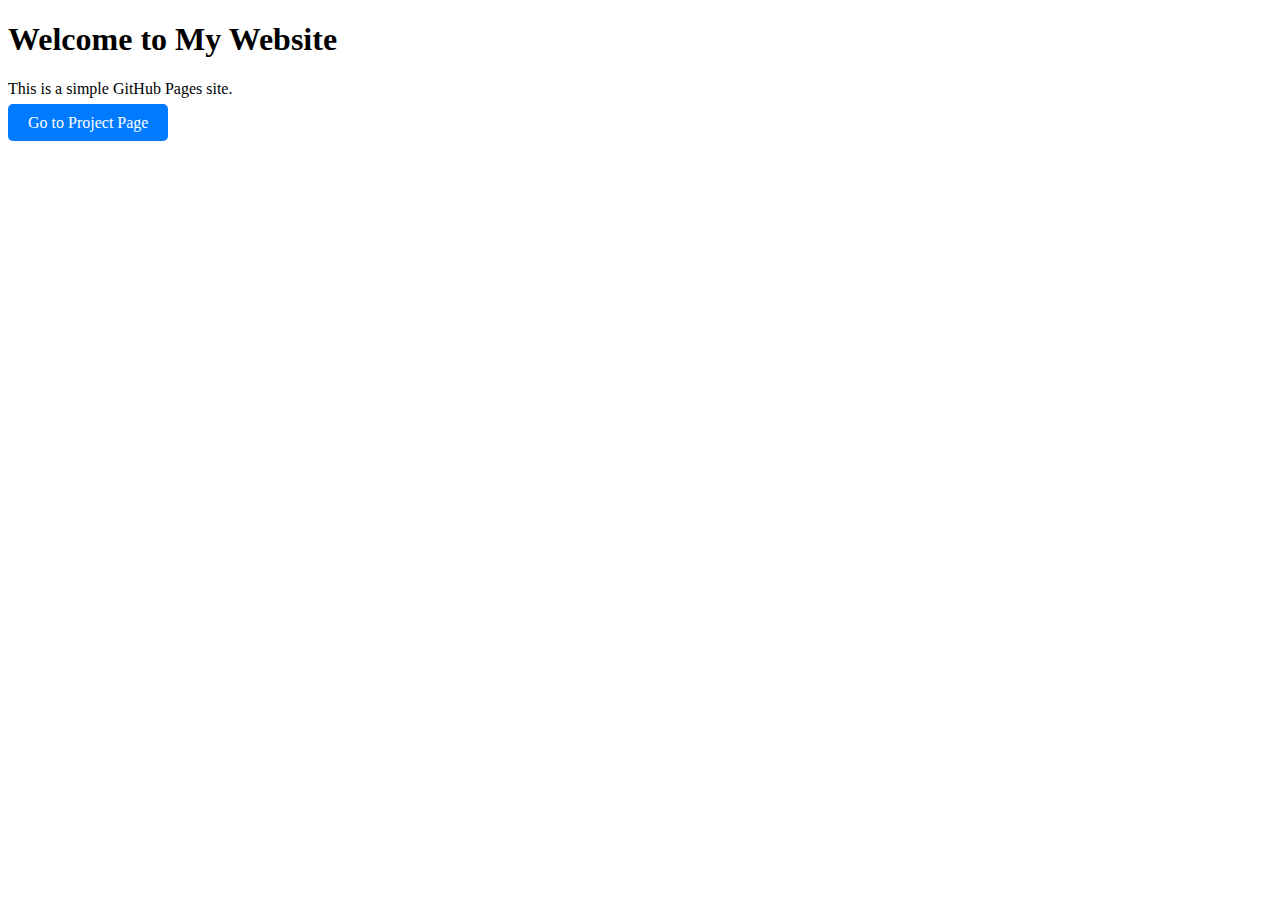
<file: index.html>
<!DOCTYPE html>
<html lang="en">
<head>
    <meta charset="UTF-8">
    <meta name="viewport" content="width=device-width, initial-scale=1.0">
    <title>My Website</title>
    <style>
        .button {
            padding: 10px 20px;
            font-size: 16px;
            color: #fff;
            background-color: #007bff;
            border: none;
            border-radius: 5px;
            cursor: pointer;
            text-decoration: none;
        }
        .button:hover {
            background-color: #0056b3;
        }
    </style>
</head>
<body>
    <h1>Welcome to My Website</h1>
    <p>This is a simple GitHub Pages site.</p>
    <!-- Add your button here -->
    <a href="project.html" class="button">Go to Project Page</a>
</body>
</html>
</file>
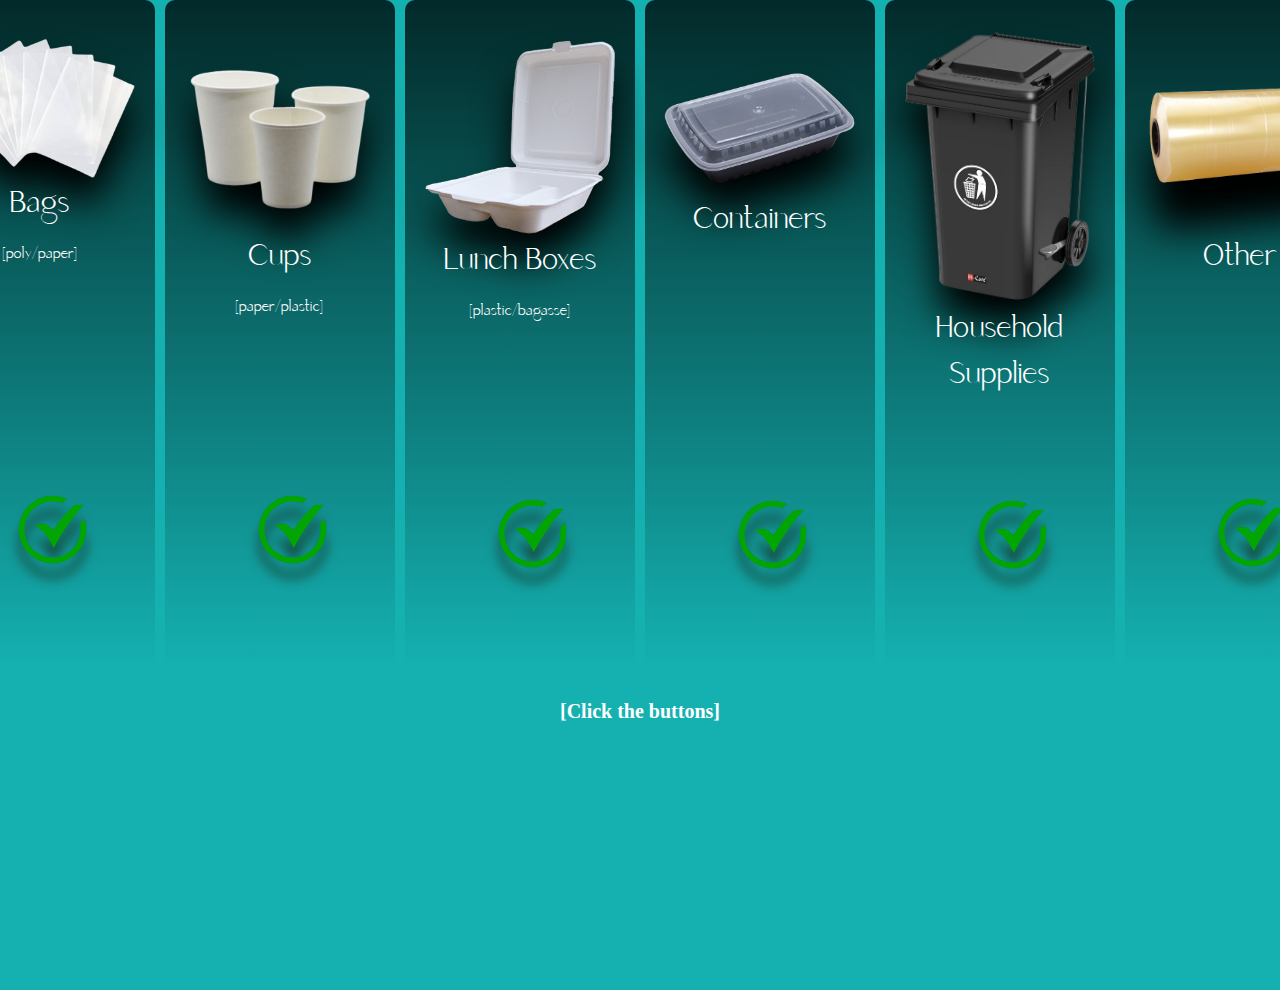
<file: project-P.html>
<!DOCTYPE html>
<html lang="en">
<head>
    <meta charset="UTF-8">
    <meta name="viewport" content="width=device-width, initial-scale=1.0">
    <link rel="stylesheet" href="project-P.css">
    <title>Categories</title>
</head>
<body>

    <div class="container001">
        <div class="box001">
            <img src="51FlMacdOOL._AC_UF894_1000_QL80_-removebg-preview.png" alt="" class="img001"></img>
            <p>Bags<br><span>[poly/paper]</span></p>

            <div class="btns">
                <a href="project-P3.html"><img src="images__1_-removebg-preview.png" alt="" class="btn1"></a>
            </div>
        </div>

        <div class="box001">
            <img src="s-l1200-removebg-preview.png" alt="" class="img002"></img>
            <p>Cups<br><span>[paper/plastic]</span></p>

            <div class="btns">
                <a href="project-P4.html"><img src="images__1_-removebg-preview.png" alt="" class="btn2"></a>
            </div>
        </div>

        <div class="box001">
            <img src="2compBag-removebg-preview.png" alt="" class="img003"></img>
            <p>Lunch Boxes<br><span>[plastic/bagasse]</span></p>

            <div class="btns">
                <a href="project-P5.html"><img src="images__1_-removebg-preview.png" alt="" class="btn3"></a>
            </div>
        </div>

        <div class="box001">
            <img src="32-rectangle-closed-removebg-preview.png" alt="" class="img004"></img>
            <p>Containers</p>

            <div class="btns">
                <a href="project-P6.html"><img src="images__1_-removebg-preview.png" alt="" class="btn4"></a>
            </div>
        </div>

        <div class="box001">
            <img src="510BWbg7XoL._AC_UF1000_1000_QL80_-removebg-preview.png" alt="" class="img005"></img>
            <p>Household Supplies</p>

            <div class="btns">
                <a href="project-P2.html"><img src="images__1_-removebg-preview.png" alt="" class="btn5"></a>
            </div>
        </div>
        
        <div class="box001">
            <img src="meatFilm1.png" alt="" class="img006"></img>
            <p>Other</p>

            <div class="btns">
                <a href="project-P7.html"><img src="images__1_-removebg-preview.png" alt="" class="btn6"></a>
            </div>
        </div>
    </div>

    <h1 class="foot">[Click the buttons]</h1>


    
</body>
</html>
</file>
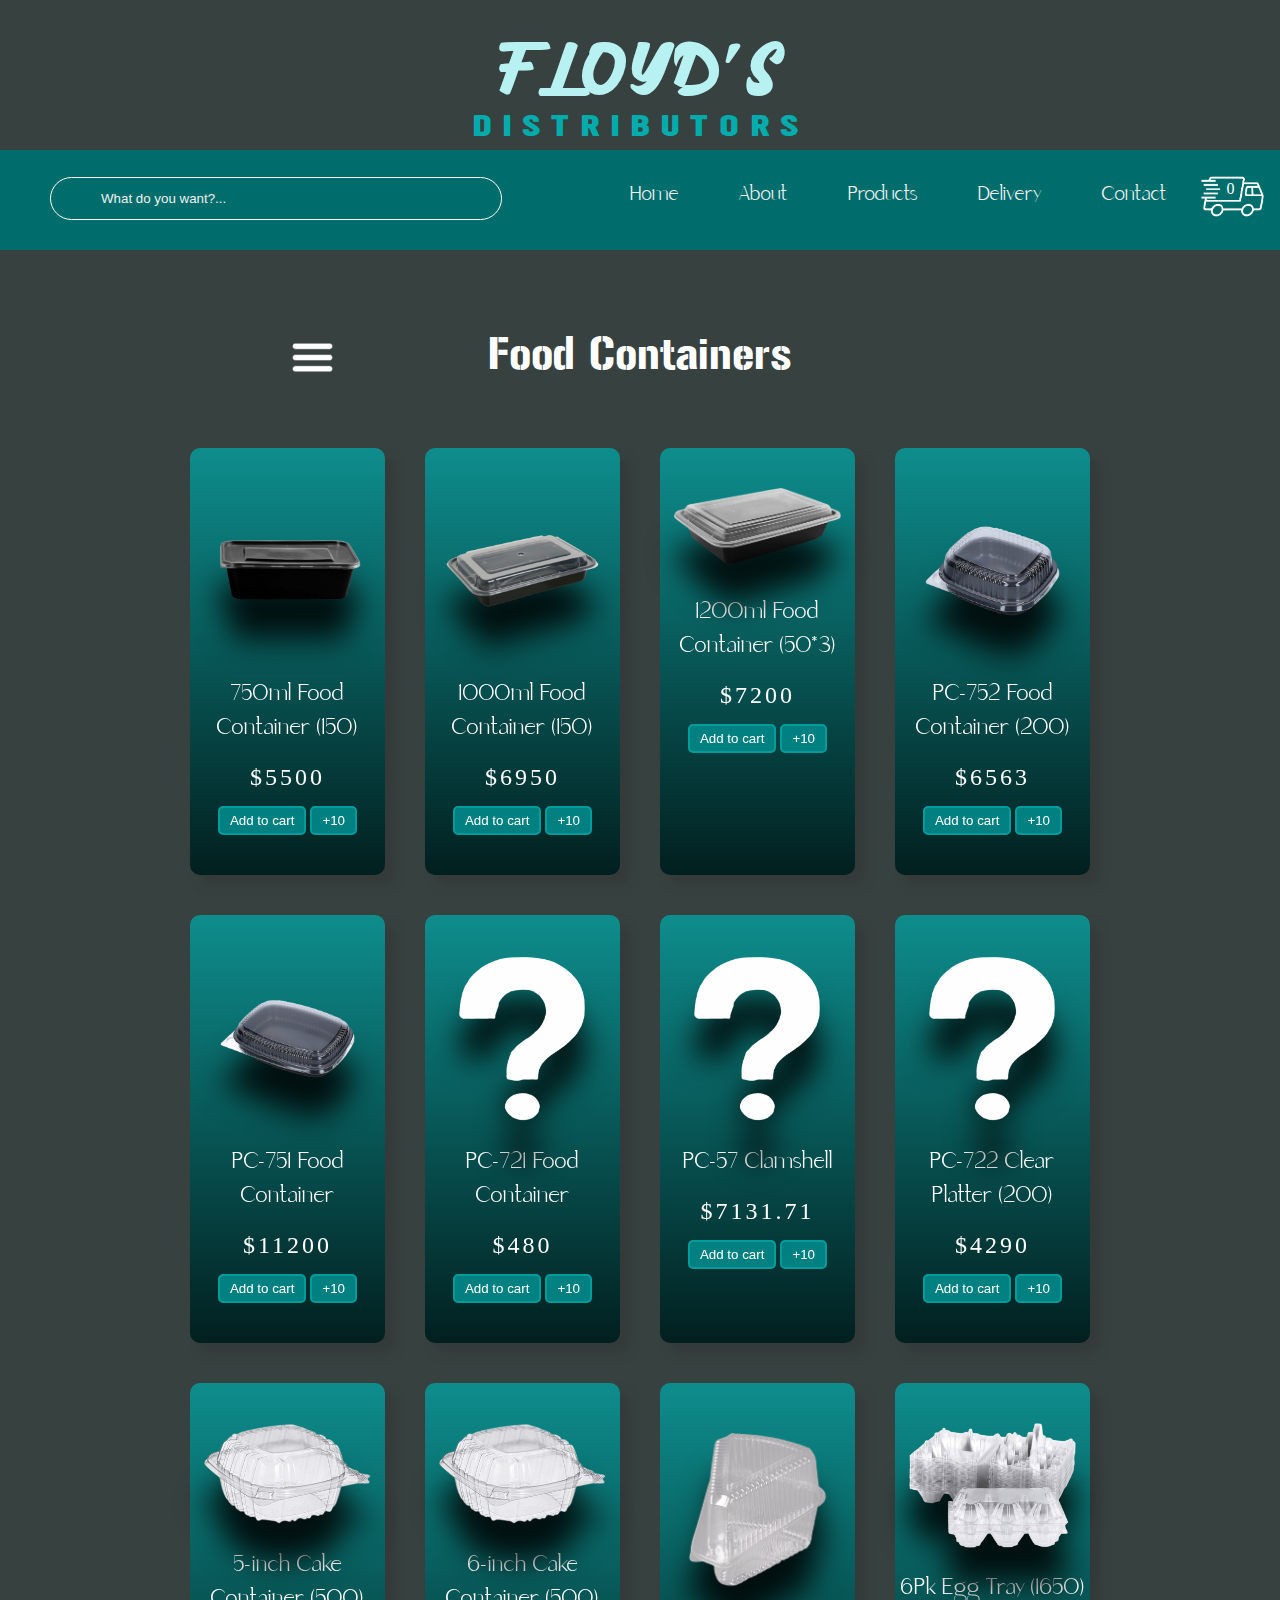
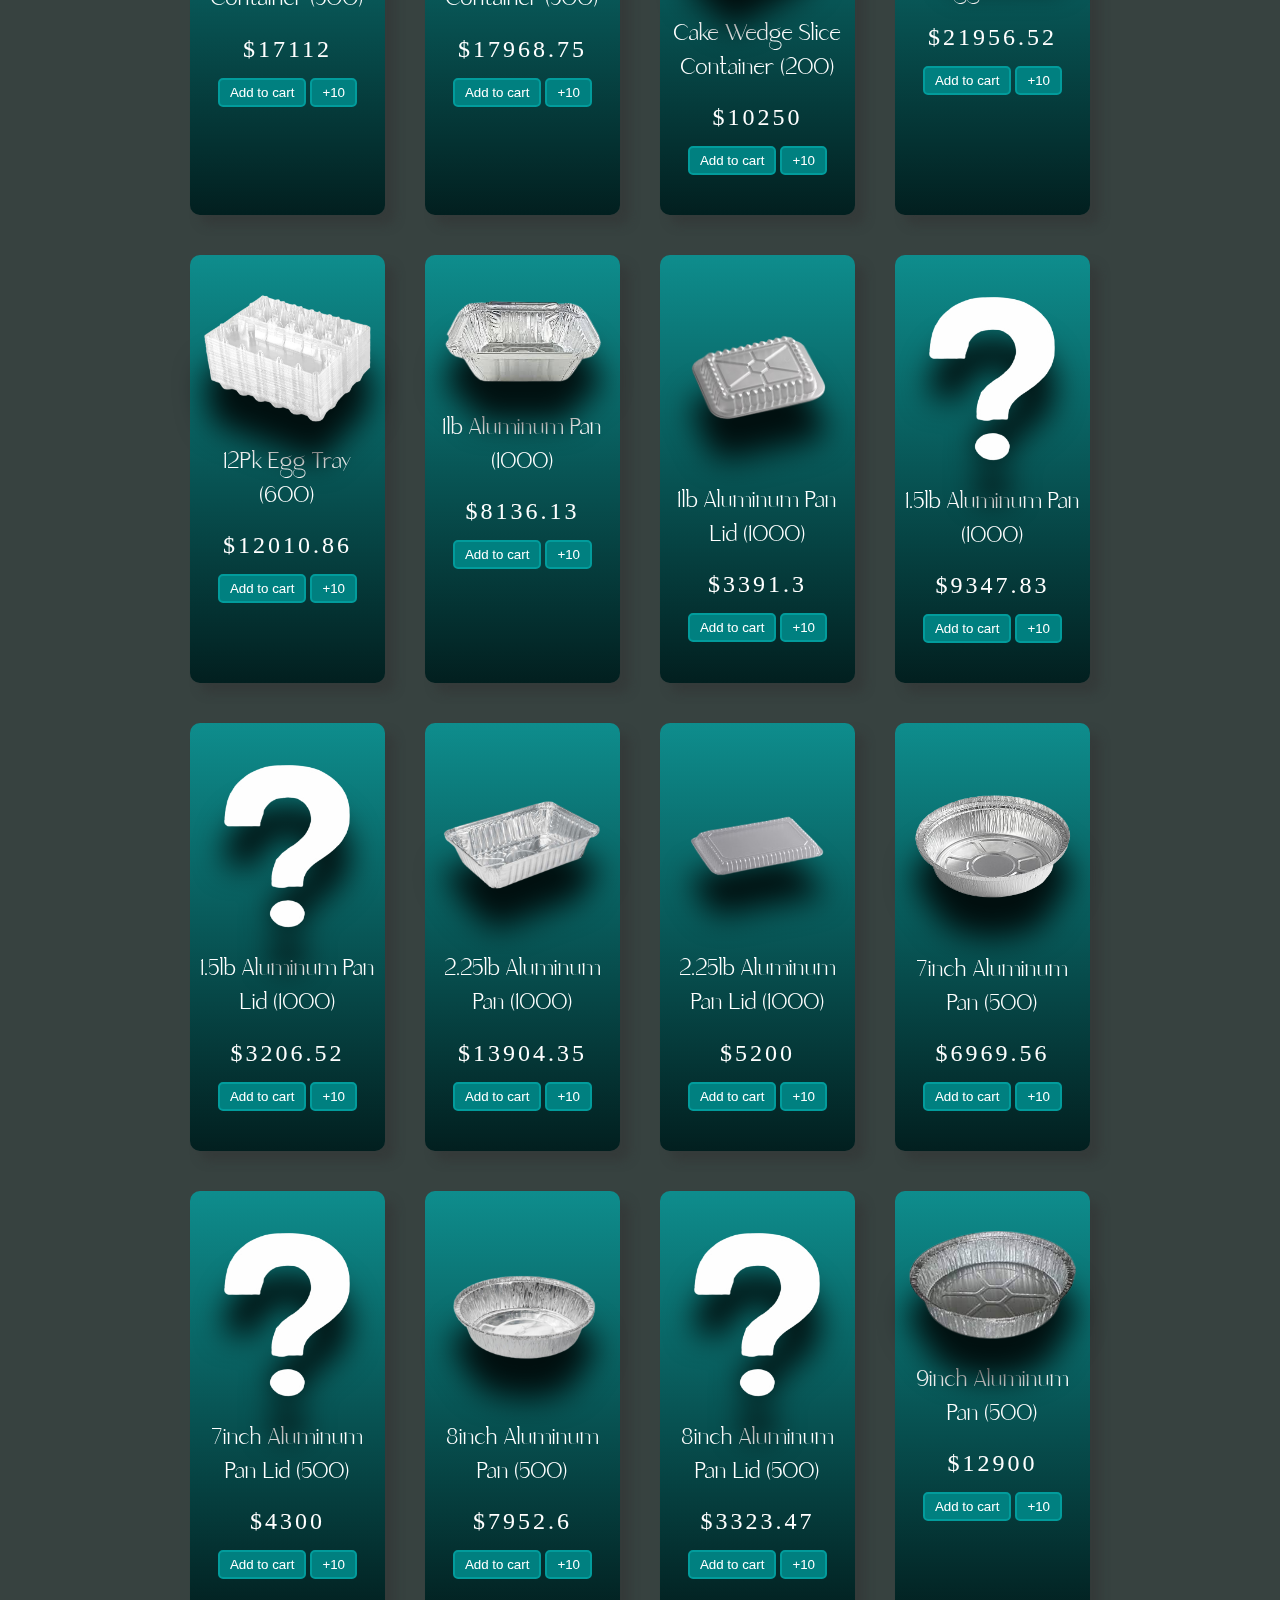
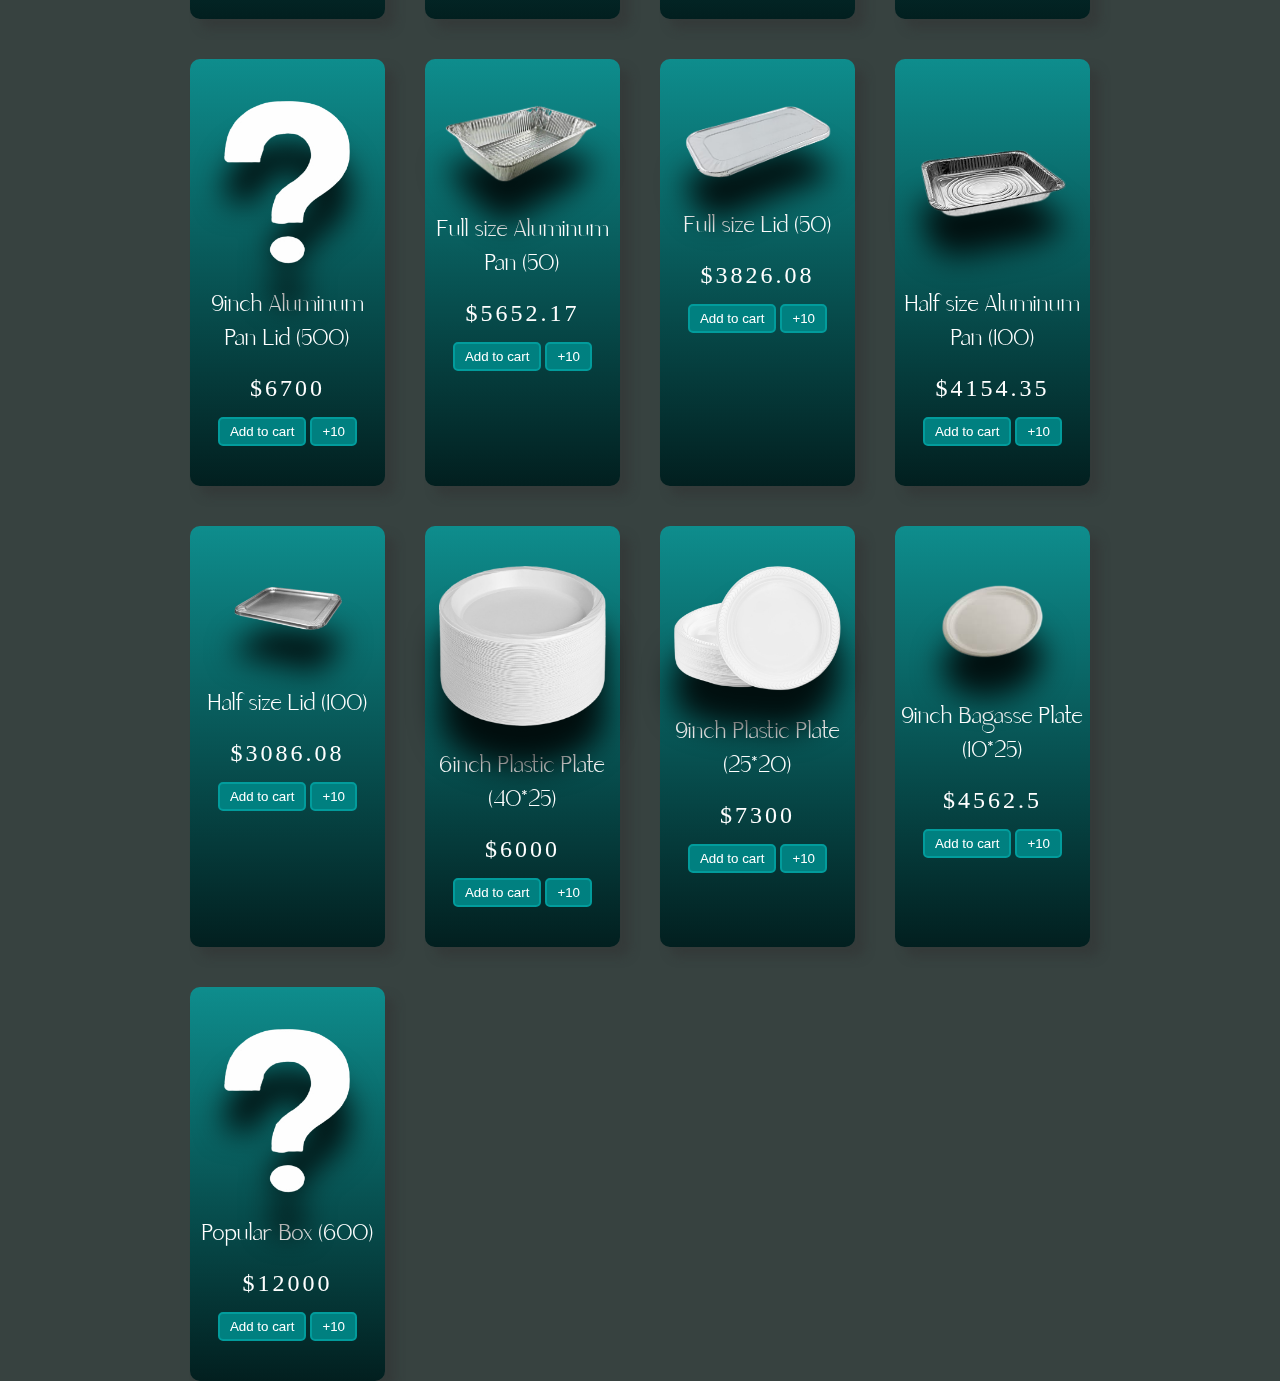
<file: project-P6.html>
<!DOCTYPE html>
<html lang="en">

<head>
    <meta charset="UTF-8">
    <meta name="viewport" content="width=device-width, initial-scale=1.0">
    <link rel="stylesheet" href="project-P2.css">
    <title>Food Containers</title>
</head>

<body class="">
    <div class="containerX">
        <h1 class="companyName">FLOYD'S<br><span>Distributors</span></h1>

        <div class="rectangleTopBar">
            <div class="navbar">
                <a href="project.html">Home</a>
                <a href="project-A.html">About</a>
                <a href="project-P.html">Products</a>
                <a href="project-D.html">Delivery</a>
                <a href="#Contact">Contact</a>
            </div>

            <div class="searchBar">
                <input id="search-bar" type="text" placeholder="What do you want?...">
                <div id="suggestions" class="suggestions-list"></div>
            </div>
        </div>

    </div>

    <div class="containerZ">
        <header>
            <div class="menu">
                <img src="menu-removebg-preview.png" alt="Menu" id="menuBtn">
                <div class="dropdown" id="dropdownMenu">
                    <a href="project-P3.html">Bags</a>
                    <a href="project-P4.html">Cups</a>
                    <a href="project-P5.html">Lunch Boxes</a>
                    <a href="project-P6.html">Food Containers</a>
                    <a href="project-P2.html">Household Items</a>
                    <a href="project-P7.html">Other Items</a>
                    <a href="project.html">Home</a>

                </div>
            </div>
            <div class="title">Food Containers</div>
            <div class="icon-cart">
                <img src="kil-removebg-preview.png" alt="Cart"><span class="num">0</span>
            </div>
        </header>

        <div class="listProduct">
            <div class="item">
                <img src="2-compartment-box-2-removebg-preview.png" alt="2compartment">
                <h2>Food Container</h2>
                <div class="price">$10</div>
                <button class="addCart">Add to truck</button>
            </div>
        </div>
    </div>

    <div class="cartTab">
        <h1>Your Items</h1>
        <div class="listCart">
            <div class="item">
                <div class="image">
                    <img src="2-compartment-box-2-removebg-preview.png" alt="">
                </div>
                <div class="name">
                    Food Container
                </div>
                <div class="totalPrice">
                    $10.00
                </div>
                <div class="quantity">
                    <span class="minus">-</span>
                    <span>1</span>
                    <span class="plus">+</span>
                </div>
            </div>
        </div>
        <div class="totalPriceContainer">
            <span>Total Price:</span>
            <span class="totalPrice">$0.00</span>
        </div>
        <div class="btn">
            <button class="close">close</button>
            <button id="checkoutBtn" class="checkout">checkout</button>
        </div>
    </div>


    <script src="project-P6.js"></script>

    <script>
        document.addEventListener('DOMContentLoaded', () => {
            const menuButton = document.getElementById('menuBtn');
            const dropdownMenu = document.getElementById('dropdownMenu');

            menuButton.addEventListener('click', () => {
                dropdownMenu.style.display = dropdownMenu.style.display === 'block' ? 'none' : 'block';
            });

            window.addEventListener('click', (event) => {
                if (!menuButton.contains(event.target) && !dropdownMenu.contains(event.target)) {
                    dropdownMenu.style.display = 'none';
                }
            });
        });
    </script>
</body>

</html>
</file>
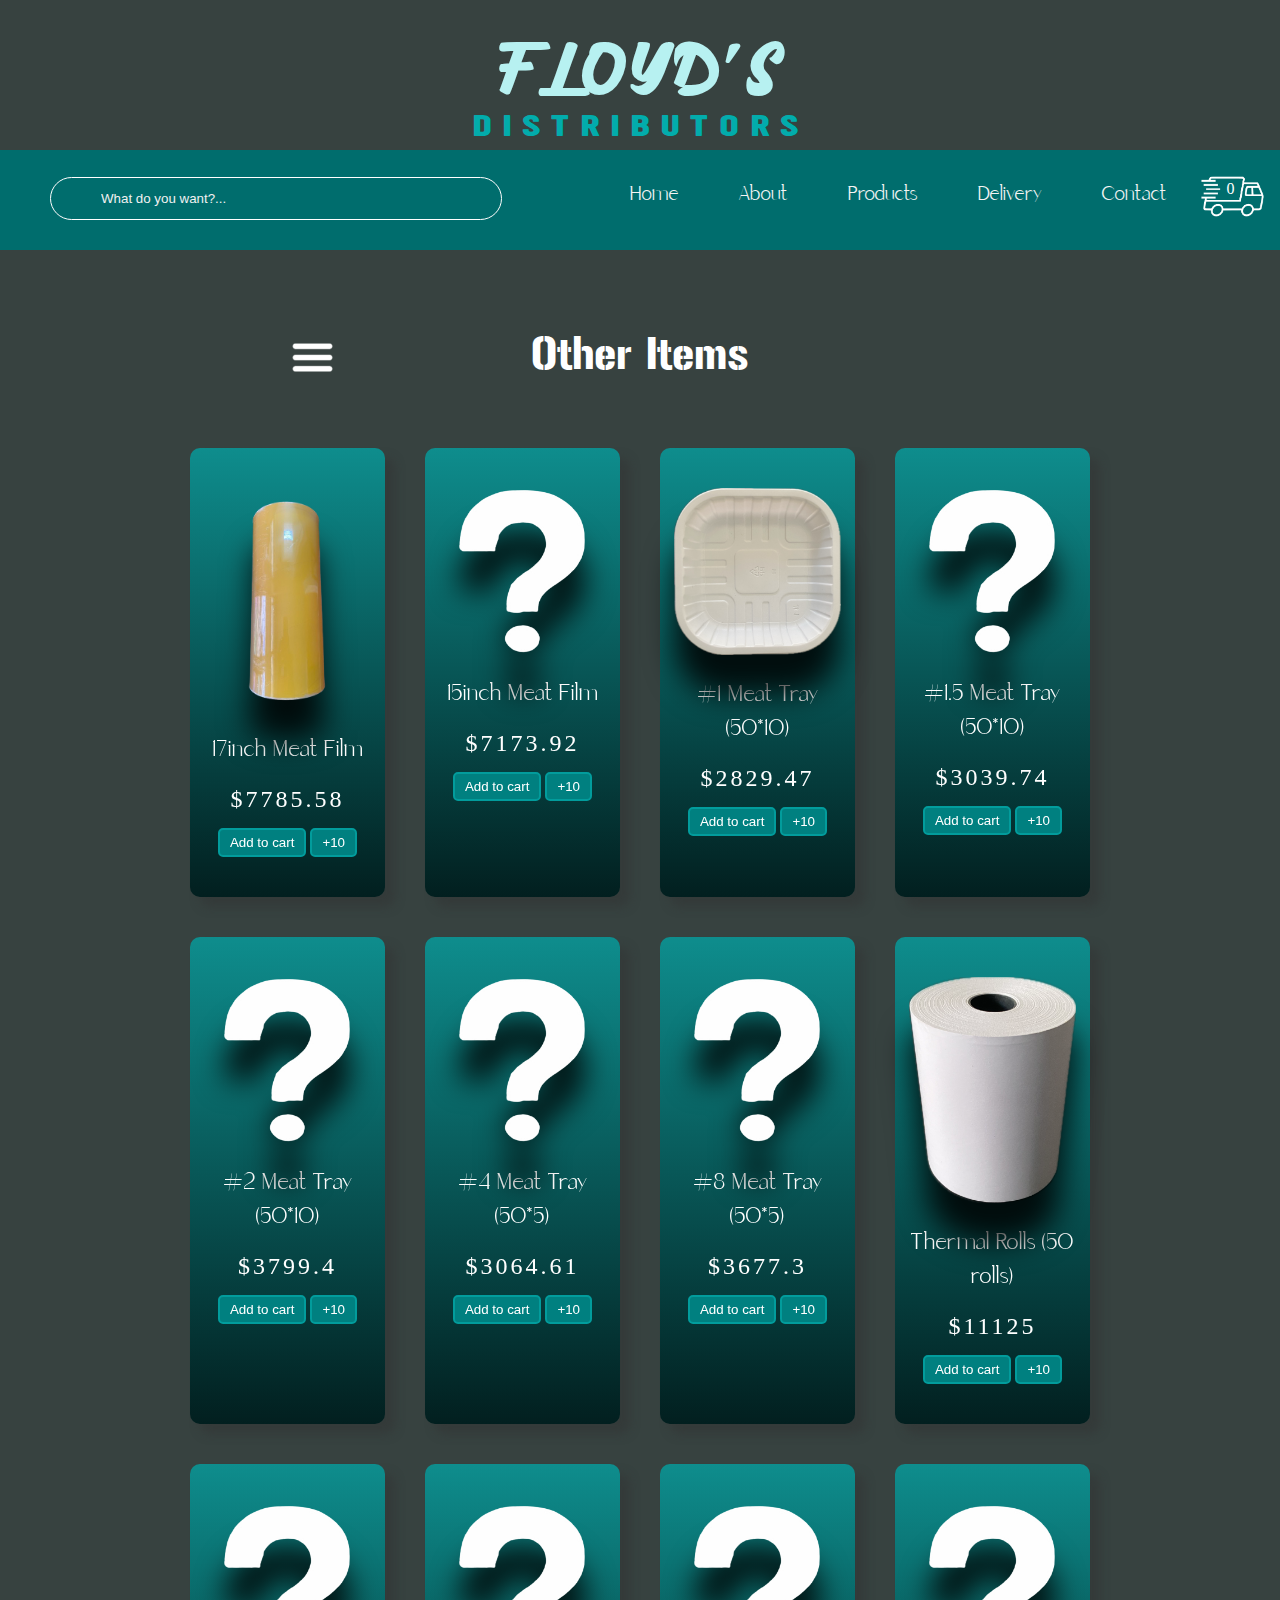
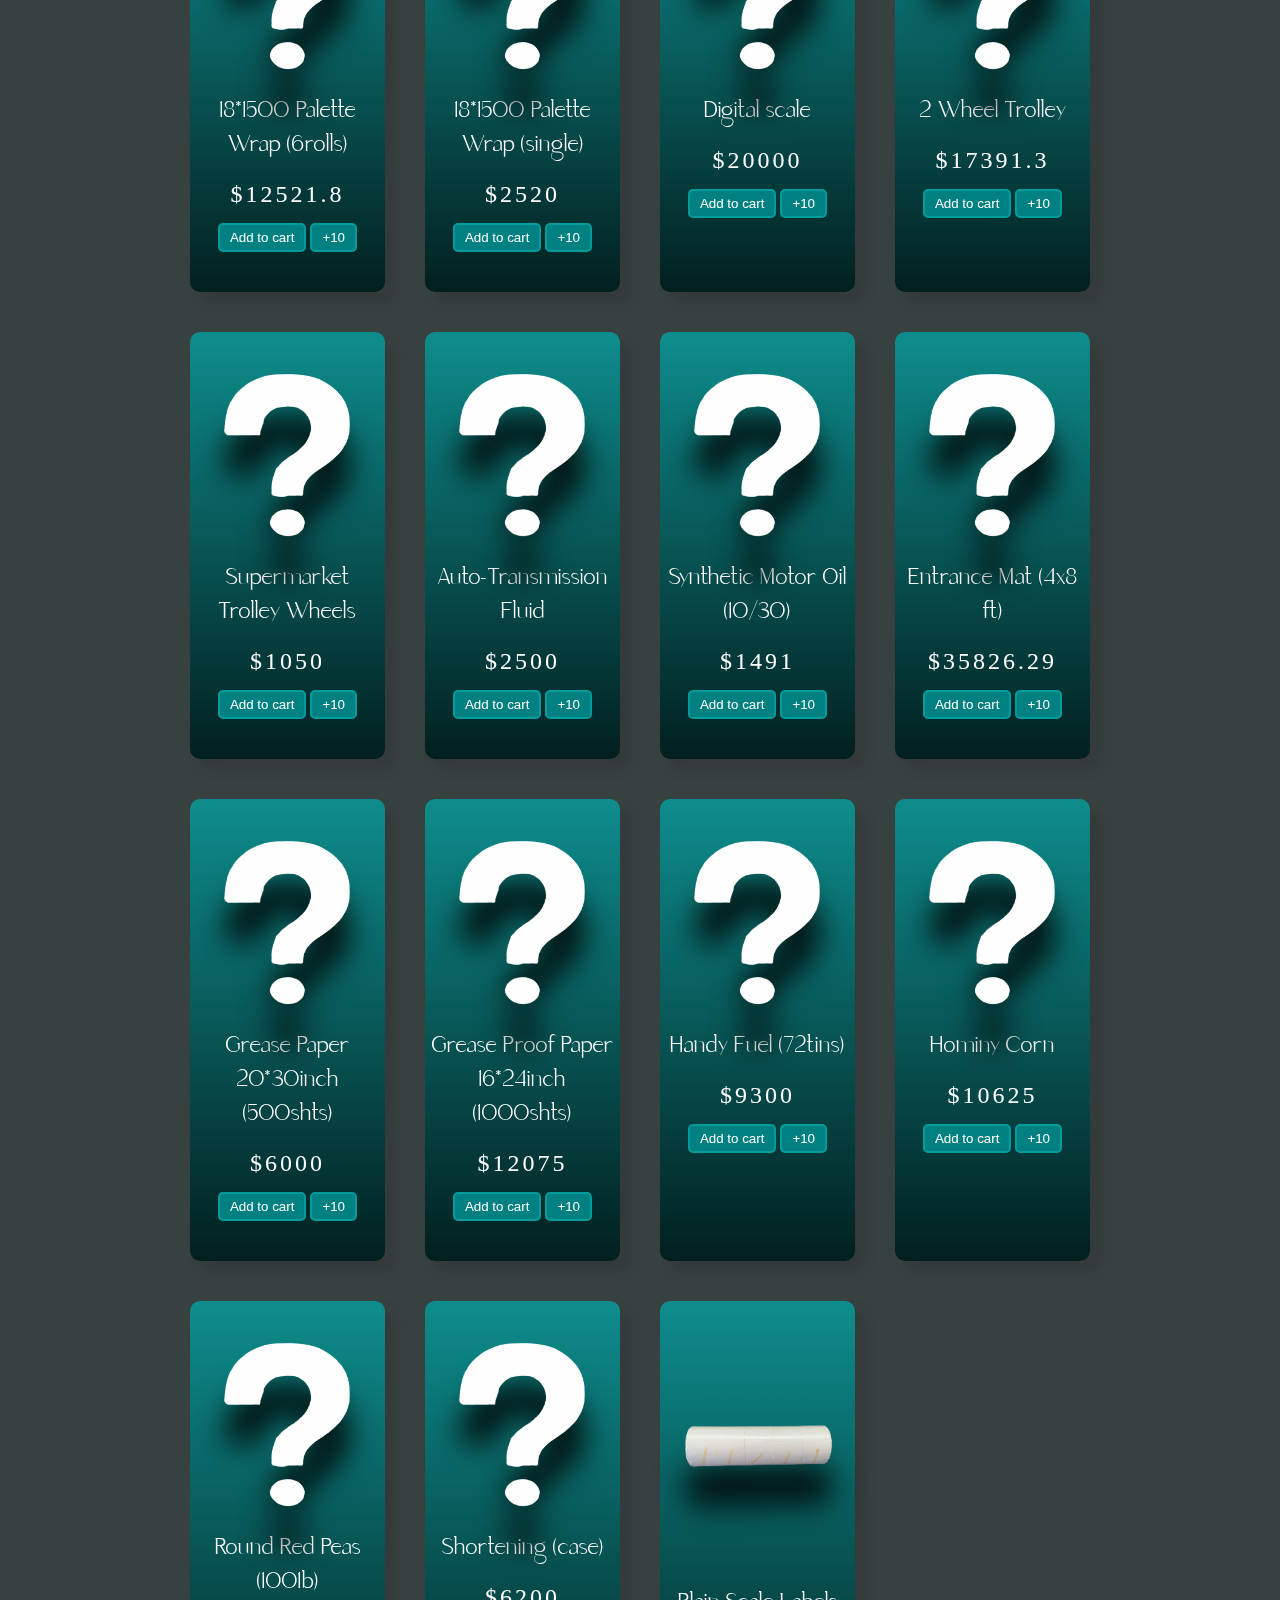
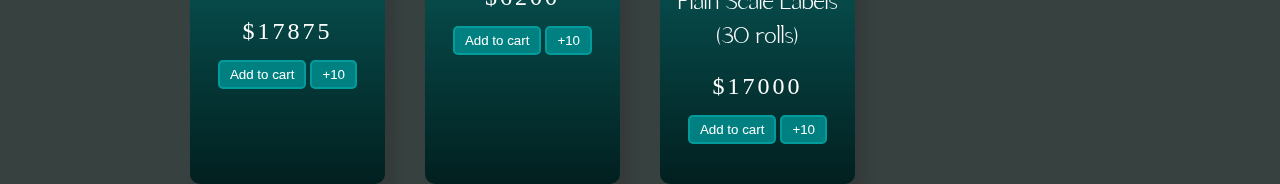
<file: project-P7.html>
<!DOCTYPE html>
<html lang="en">

<head>
    <meta charset="UTF-8">
    <meta name="viewport" content="width=device-width, initial-scale=1.0">
    <link rel="stylesheet" href="project-P2.css">
    <title>Other Items</title>
</head>

<body class="">
    <div class="containerX">
        <h1 class="companyName">FLOYD'S<br><span>Distributors</span></h1>

        <div class="rectangleTopBar">
            <div class="navbar">
                <a href="project.html">Home</a>
                <a href="project-A.html">About</a>
                <a href="project-P.html">Products</a>
                <a href="project-D.html">Delivery</a>
                <a href="#Contact">Contact</a>
            </div>

            <div class="searchBar">
                <input id="search-bar" type="text" placeholder="What do you want?...">
                <div id="suggestions" class="suggestions-list"></div>
            </div>
        </div>

    </div>

    <div class="containerZ">
        <header>
            <div class="menu">
                <img src="menu-removebg-preview.png" alt="Menu" id="menuBtn">
                <div class="dropdown" id="dropdownMenu">
                    <a href="project-P3.html">Bags</a>
                    <a href="project-P4.html">Cups</a>
                    <a href="project-P5.html">Lunch Boxes</a>
                    <a href="project-P6.html">Food Containers</a>
                    <a href="project-P2.html">Household Items</a>
                    <a href="project-P7.html">Other Items</a>
                    <a href="project.html">Home</a>

                </div>
            </div>
            <div class="title">Other Items</div>
            <div class="icon-cart">
                <img src="kil-removebg-preview.png" alt="Cart"><span class="num">0</span>
            </div>
        </header>

        <div class="listProduct">
            <div class="item">
                <img src="2-compartment-box-2-removebg-preview.png" alt="2compartment">
                <h2>Food Container</h2>
                <div class="price">$10</div>
                <button class="addCart">Add to truck</button>
            </div>
        </div>
    </div>

    <div class="cartTab">
        <h1>Your Items</h1>
        <div class="listCart">
            <div class="item">
                <div class="image">
                    <img src="2-compartment-box-2-removebg-preview.png" alt="">
                </div>
                <div class="name">
                    Food Container
                </div>
                <div class="totalPrice">
                    $10.00
                </div>
                <div class="quantity">
                    <span class="minus">-</span>
                    <span>1</span>
                    <span class="plus">+</span>
                </div>
            </div>
        </div>
        <div class="totalPriceContainer">
            <span>Total Price:</span>
            <span class="totalPrice">$0.00</span>
        </div>
        <div class="btn">
            <button class="close">close</button>
            <button id="checkoutBtn" class="checkout">checkout</button>
        </div>
    </div>


    <script src="project-P6.js"></script>

    <script>
        document.addEventListener('DOMContentLoaded', () => {
            const menuButton = document.getElementById('menuBtn');
            const dropdownMenu = document.getElementById('dropdownMenu');

            menuButton.addEventListener('click', () => {
                dropdownMenu.style.display = dropdownMenu.style.display === 'block' ? 'none' : 'block';
            });

            window.addEventListener('click', (event) => {
                if (!menuButton.contains(event.target) && !dropdownMenu.contains(event.target)) {
                    dropdownMenu.style.display = 'none';
                }
            });
        });
    </script>
</body>

</html>
</file>
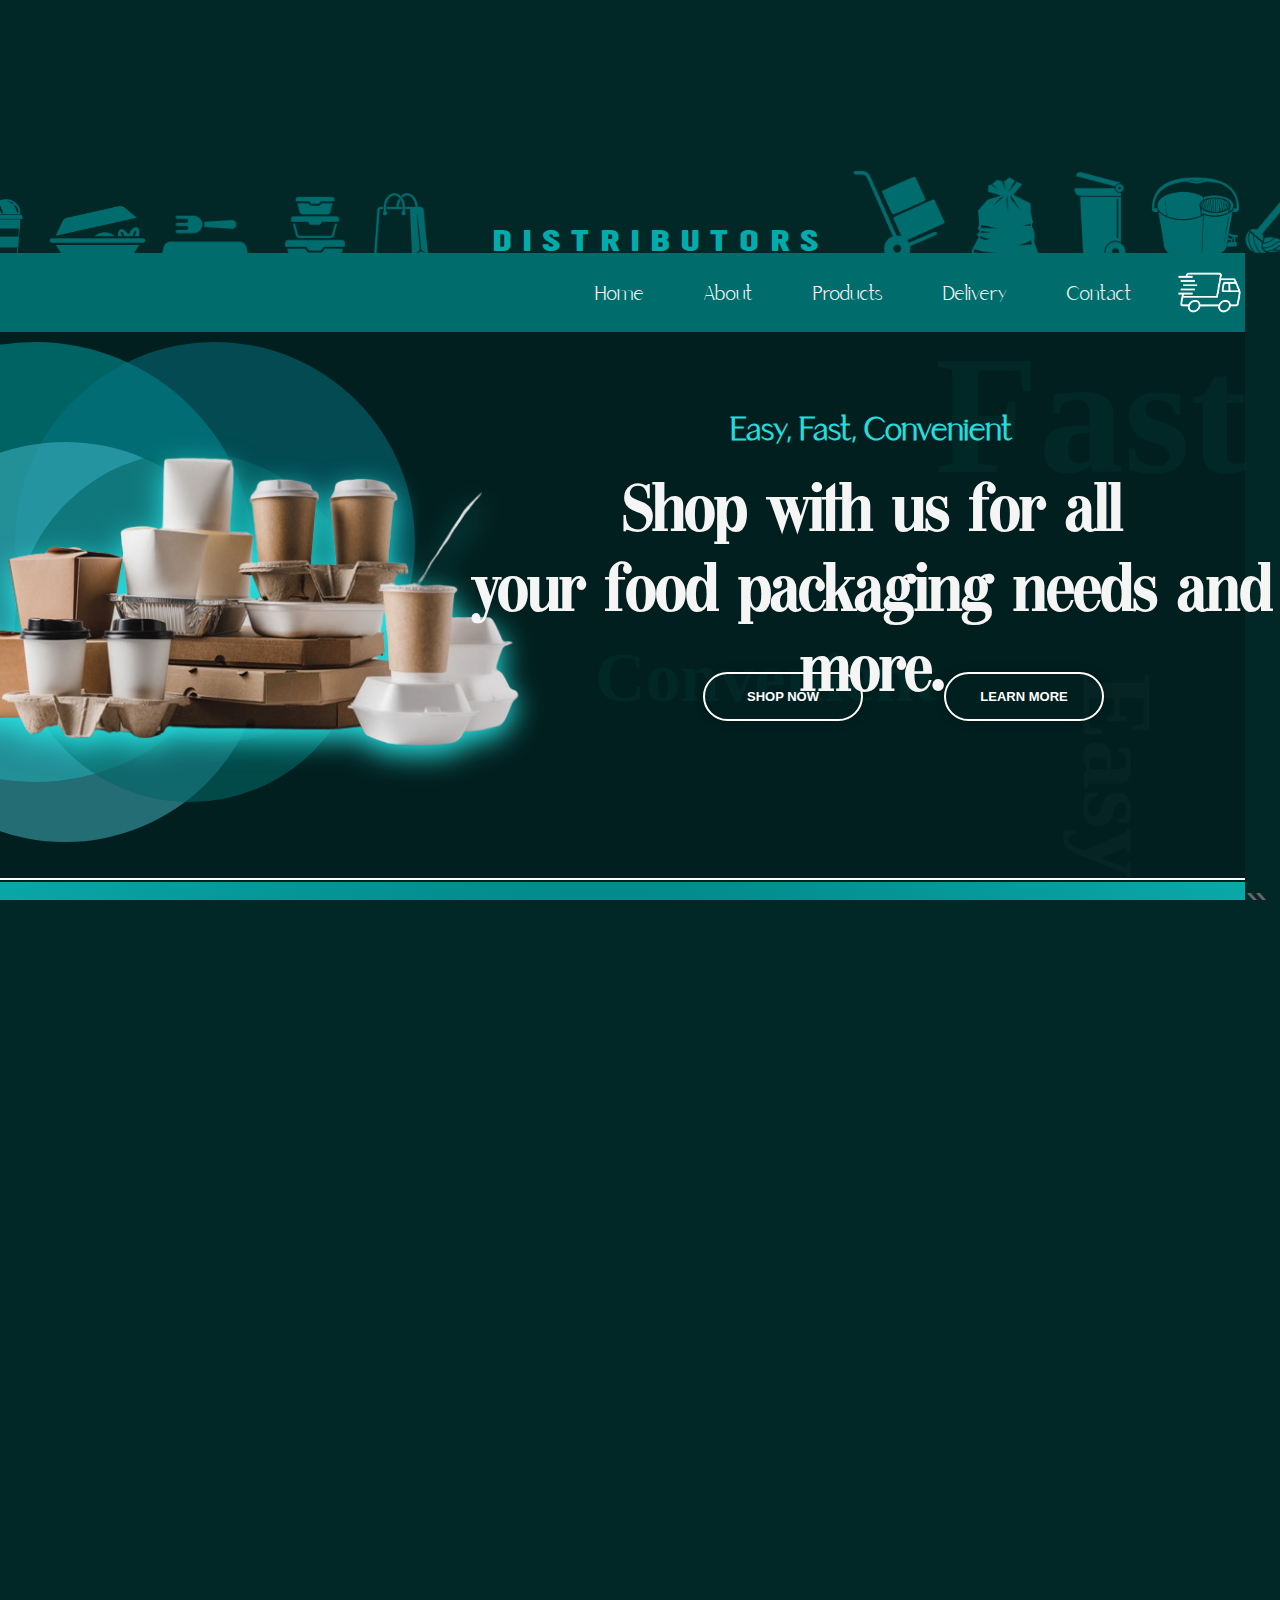
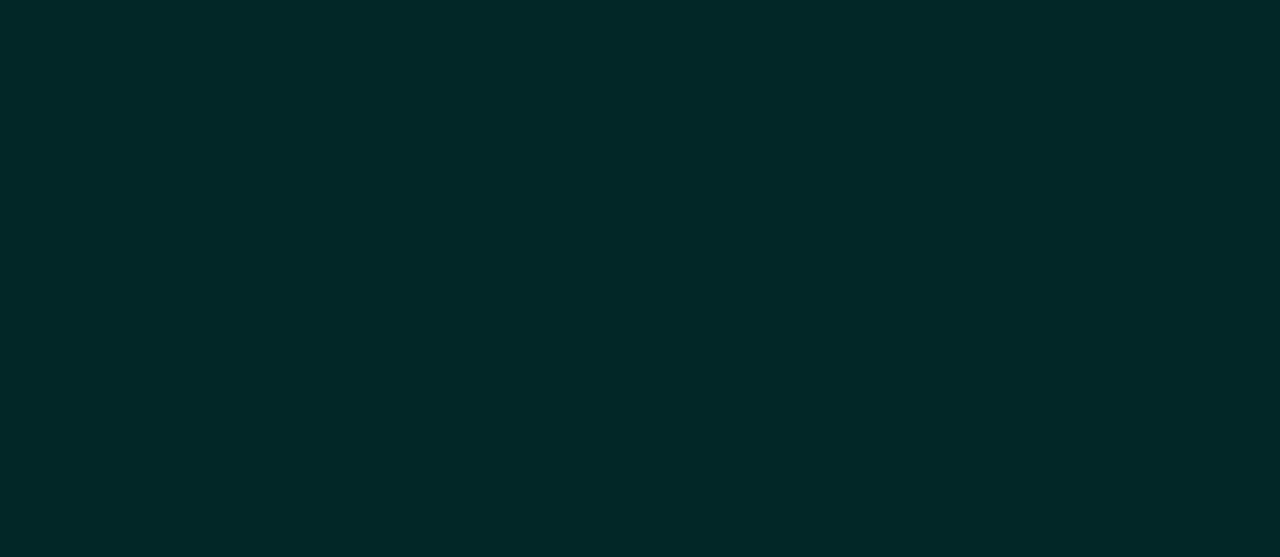
<file: project.html>
<!DOCTYPE html>
<html lang="en">

<head>
    <meta charset="UTF-8">
    <meta http-equiv="X-UA-Compatible" content="IE=edge">
    <meta name="viewport" content="width=device-width, initial-scale=1.0">
    <link rel="stylesheet" href="project.css">
    <link rel="stylesheet" href="glider.min.css">
    <link href='https://unpkg.com/boxicons@2.1.4/css/boxicons.min.css' rel='stylesheet'>
    <link rel="stylesheet" href="https://cdnjs.cloudflare.com/ajax/libs/font-awesome/6.0.0-beta3/css/all.min.css">
    <title>Floyd's Distributors</title>
</head>

<body>



    <div class="section1">
        <h1 class="companyTitle">FLOYD'S</h1>
        <h1 class="companyTitle1">D I S T R I B U T O R S</h1>

        <div class="borderImg">
            <img src="bob2-removebg-preview.png" alt="" class="uno">
            <img src="juice-cup-icon-simple-style-vector-29142853-removebg-preview.png" alt="" class="dos">
            <img src="lunchy-removebg-preview.png" alt="" class="tres">
            <img src="plas-removebg-preview.png" alt="" class="cuatro">
            <img src="667ca7502e4e218f01e4fbb26e01e2fc7fe17370f64bf444f60818b9d1b2c2b2-removebg-preview.png" alt=""
                class="cinco">
            <img src="trolley-removebg-preview.png" alt="" class="seis">
            <img src="gbag-removebg-preview.png" alt="" class="siete">
            <img src="bin-removebg-preview.png" alt="" class="ocho">
            <img src="mop-removebg-preview.png" alt="" class="nueve">
            <img src="mbucket-removebg-preview.png" alt="" class="diez">
        </div>

        <div class="rectangleIchi"></div>

        <div class="navbar">
            <a href="project.html">Home</a>
            <a href="project-A.html">About</a>
            <a href="project-P.html">Products</a>
            <a href="project-D.html">Delivery</a>
            <a href="#Contact">Contact</a>
            <div class="icon-cart">
                <img src="kil-removebg-preview.png" alt="Cart">
            </div>
        </div>

        <div class="searchBar">
            <input id="search-bar" type="text" placeholder="What do you want?...">
            <div id="suggestions" class="suggestions-list"></div>
        </div>

        <div class="rectangle1">
        </div>
        <div class="rectangle2"></div>

        <div class="circle1"></div>
        <div class="circle2"></div>
        <div class="circle3"></div>
        <div class="circle4"></div>

        <div class="images">
            <img src="food-packaging-design-removebg-preview.png" alt="" class="paperBags">
        </div>

        <div class="boxTitles">
            <h1 class="easyTitle">Easy, Fast, Convenient</h1>
            <h1 class="shopTitle">Shop with us for all<br>your food packaging needs and more.</h1>
            <h1 class="saveTitle">Save big on your favorite items</h1>
        </div>

        <div class="backTitles">
            <h1 class="shop1">Fast</h1>
            <h1 class="shop2">Easy</h1>
            <h1 class="shop3">Convenient</h1>
        </div>

        <a href="project-P.html" class="shopBtn">Shop Now</a>
        <a href="project-A.html" class="learnBtn">Learn More</a>


        <div class="rectangle3">

            <div class="sect">
                <div class="line1"></div>
                <div class="line2"></div>
                <div class="line3"></div>
                <div class="line4"></div>
            </div>

            <div class="svg-container">
                <svg src="layered-waves-haikei.svg"></svg>
            </div>

            <div class="Islider">
                <div class="slides">
                    <img src="meatFilm1.png" alt="Image 1" class="slide">
                    <img src="curry-removebg-preview.png" alt="Image 2" class="slide">
                    <img src="SoupCupBlk1.png" alt="Image 3" class="slide">
                    <img src="2compBag-removebg-preview.png" class="slide" alt="two-compartment">
                    <img src="burger-removebg-preview.png" class="slide" alt="burger">
                    <img src="broom-removebg-preview.png" class="slide" alt="broom">
                    <img src="pc52-removebg-preview.png" class="slide" alt="pc52">
                    <img src="halfsize-removebg-preview.png" alt="" class="slide">

                </div>
                <button class="prev" onclick="changeSlide(-1)">&#10094;</button>
                <button class="next" onclick="changeSlide(1)">&#10095;</button>
            </div>

            <h1 class="why">Why Choose Floyd's?</h1>

            <div class="whyContent">

                <div class="whyContent1">
                    <img src="truck-icon-delivery-and-shipping-symbol-flat-vector-6577594-removebg-preview.png" alt=""
                        class="icon1">
                    <h1 class="heading1">Free Delivery</h1>
                    <h3 class="lower1">We deliver to your doorstep</h3>
                </div>
                <div class="whyContent2">
                    <img src="business-removebg-preview.png" alt="" class="icon2">
                    <h1 class="heading2">Local Pickup</h1>
                    <h3 class="lower2">Visit our onsite location</h3>
                </div>
                <div class="whyContent3">
                    <img src="quality-logo-vector-78406-removebg-preview.png" alt="" class="icon3">
                    <h1 class="heading3">Quality Products</h1>
                    <h3 class="lower3">Best in product quality<br>to suit varying needs</h3>
                </div>
                <div class="whyContent4">
                    <img src="g-removebg-preview.png" alt="" class="icon4">
                    <h1 class="heading4">Available For You</h1>
                    <h3 class="lower4">On call and available<br>during office hours</h3>
                </div>


            </div>

            <section class="pSlider">
                <h1 class="featured">Featured Items</h1>

                <div class="glider-contain">
                    <div class="glider">
                        <div class="productBox">
                            <div class="discounts">-5%</div>

                            <div class="imgContainer">
                                <div class="pImg">
                                    <a href="#">
                                        <img src="2-compartment-box-2-removebg-preview.png" class="imgA" alt="">
                                        <img src="2compBag-removebg-preview.png" alt="" class="imgB">
                                    </a>
                                </div>
                            </div>

                            <div class="boxText">

                                <div class="productCategory">
                                    <span>Lunch Box</span>
                                </div>

                                <a href="#" class="titleP">
                                    2 Compartment Plastic
                                </a>

                                <div class="price">
                                    <span class="priceA">$0.00</span>
                                    <a href="#" class="butBtn">Add to Truck</a>
                                </div>
                            </div>
                        </div>

                        <div class="productBox">
                            <div class="discounts">-5%</div>

                            <div class="imgContainer">
                                <div class="pImg">
                                    <a href="#">
                                        <img src="2-compartment-box-2-removebg-preview.png" class="imgA" alt="">
                                        <img src="2compBag-removebg-preview.png" alt="" class="imgB">
                                    </a>
                                </div>
                            </div>

                            <div class="boxText">

                                <div class="productCategory">
                                    <span>Lunch Box</span>
                                </div>

                                <a href="#" class="titleP">
                                    2 Compartment Plastic
                                </a>

                                <div class="price">
                                    <span class="priceA">$0.00</span>
                                    <a href="#" class="butBtn">Add to Truck</a>
                                </div>
                            </div>
                        </div>

                        <div class="productBox">
                            <div class="discounts">-5%</div>

                            <div class="imgContainer">
                                <div class="pImg">
                                    <a href="#">
                                        <img src="2-compartment-box-2-removebg-preview.png" class="imgA" alt="">
                                        <img src="2compBag-removebg-preview.png" alt="" class="imgB">
                                    </a>
                                </div>
                            </div>

                            <div class="boxText">

                                <div class="productCategory">
                                    <span>Lunch Box</span>
                                </div>

                                <a href="#" class="titleP">
                                    2 Compartment Plastic
                                </a>

                                <div class="price">
                                    <span class="priceA">$0.00</span>
                                    <a href="#" class="butBtn">Add to Truck</a>
                                </div>
                            </div>
                        </div>

                        <div class="productBox">
                            <div class="discounts">-5%</div>

                            <div class="imgContainer">
                                <div class="pImg">
                                    <a href="#">
                                        <img src="2-compartment-box-2-removebg-preview.png" class="imgA" alt="">
                                        <img src="2compBag-removebg-preview.png" alt="" class="imgB">
                                    </a>
                                </div>
                            </div>

                            <div class="boxText">

                                <div class="productCategory">
                                    <span>Lunch Box</span>
                                </div>

                                <a href="#" class="titleP">
                                    2 Compartment Plastic
                                </a>

                                <div class="price">
                                    <span class="priceA">$0.00</span>
                                    <a href="#" class="butBtn">Add to Truck</a>
                                </div>
                            </div>
                        </div>

                        <div class="productBox">
                            <div class="discounts">-5%</div>

                            <div class="imgContainer">
                                <div class="pImg">
                                    <a href="#">
                                        <img src="2-compartment-box-2-removebg-preview.png" class="imgA" alt="">
                                        <img src="2compBag-removebg-preview.png" alt="" class="imgB">
                                    </a>
                                </div>
                            </div>

                            <div class="boxText">

                                <div class="productCategory">
                                    <span>Lunch Box</span>
                                </div>

                                <a href="#" class="titleP">
                                    2 Compartment Plastic
                                </a>

                                <div class="price">
                                    <span class="priceA">$0.00</span>
                                    <a href="#" class="butBtn">Add to Truck</a>
                                </div>
                            </div>
                        </div>

                        <div class="productBox">
                            <div class="discounts">-5%</div>

                            <div class="imgContainer">
                                <div class="pImg">
                                    <a href="#">
                                        <img src="2-compartment-box-2-removebg-preview.png" class="imgA" alt="">
                                        <img src="2compBag-removebg-preview.png" alt="" class="imgB">
                                    </a>
                                </div>
                            </div>

                            <div class="boxText">

                                <div class="productCategory">
                                    <span>Lunch Box</span>
                                </div>

                                <a href="#" class="titleP">
                                    2 Compartment Plastic
                                </a>

                                <div class="price">
                                    <span class="priceA">$0.00</span>
                                    <a href="#" class="butBtn">Add to truck</a>
                                </div>
                            </div>
                        </div>

                        <div class="productBox">
                            <div class="discounts">-5%</div>

                            <div class="imgContainer">
                                <div class="pImg">
                                    <a href="#">
                                        <img src="2-compartment-box-2-removebg-preview.png" class="imgA" alt="">
                                        <img src="2compBag-removebg-preview.png" alt="" class="imgB">
                                    </a>
                                </div>
                            </div>

                            <div class="boxText">

                                <div class="productCategory">
                                    <span>Lunch Box</span>
                                </div>

                                <a href="#" class="titleP">
                                    2 Compartment Plastic
                                </a>

                                <div class="price">
                                    <span class="priceA">$0.00</span>
                                    <a href="#" class="butBtn">Add to truck</a>
                                </div>
                            </div>
                        </div>

                    </div>



                </div>

                <button aria-label="Previous" class="glider-prev">«</button>
                <button aria-label="Next" class="glider-next">»</button>
                <div role="tablist" class="dots"></div>
        </div>

        </section>

    </div>

    <!--<div class="rectangle4">
            <div class="circleKing">
                <img src="origami-removebg-preview.png" alt="" class="ori">
            </div>

            <div class="circleKing1"></div>
            <img src="juice-cup-icon-simple-style-vector-29142853-removebg-preview.png" alt="" class="cup">
        <img src="juice-cup-icon-simple-style-vector-29142853-removebg-preview.png" alt="" class="cup1">
        <img src="juice-cup-icon-simple-style-vector-29142853-removebg-preview.png" alt="" class="cup2">
        <img src="juice-cup-icon-simple-style-vector-29142853-removebg-preview.png" alt="" class="cup3">
        <img src="juice-cup-icon-simple-style-vector-29142853-removebg-preview.png" alt="" class="cup4">
        <img src="juice-cup-icon-simple-style-vector-29142853-removebg-preview.png" alt="" class="cup5">
        <img src="juice-cup-icon-simple-style-vector-29142853-removebg-preview.png" alt="" class="cup6">
        <img src="juice-cup-icon-simple-style-vector-29142853-removebg-preview.png" alt="" class="cup7">
        <img src="juice-cup-icon-simple-style-vector-29142853-removebg-preview.png" alt="" class="cup8">
        <img src="juice-cup-icon-simple-style-vector-29142853-removebg-preview.png" alt="" class="cup9">
        <img src="juice-cup-icon-simple-style-vector-29142853-removebg-preview.png" alt="" class="cup10">
        <img src="juice-cup-icon-simple-style-vector-29142853-removebg-preview.png" alt="" class="cup11">
        <img src="juice-cup-icon-simple-style-vector-29142853-removebg-preview.png" alt="" class="cup12">
        <img src="juice-cup-icon-simple-style-vector-29142853-removebg-preview.png" alt="" class="cup13">
        <img src="juice-cup-icon-simple-style-vector-29142853-removebg-preview.png" alt="" class="cup14">
        <img src="juice-cup-icon-simple-style-vector-29142853-removebg-preview.png" alt="" class="cup15">
        <img src="juice-cup-icon-simple-style-vector-29142853-removebg-preview.png" alt="" class="cup16">
        
        <h1 class="select">Select Items only!!!</h1>
        <h3 class="website">Claim your discount!</h3>

        <a href="#" class="adBtn"><img src="discount-removebg-preview.png" alt="" class="poff"></a>
        <img src="discount-removebg-preview.png" alt="" class="haze">
        <div class="circleSmith"></div>
        <div class="click">Click to Claim</div>
        </div>

        <div class="quarter-circles"></div>
        <div class="quarter-circles1"></div>
        <div class="quarter-circles2"></div>
        <div class="quarter-circles3"></div>
        <div class="quarter-circles4"></div>
        <div class="quarter-circles5"></div>
        <div class="quarter-circles6"></div>
        <div class="quarter-circles7"></div>
        <div class="quarter-circles8"></div>
        <div class="quarter-circles9"></div>
        <div class="quarter-circles10"></div>
        <div class="quarter-circles11"></div>
        <div class="quarter-circles12"></div>
        <div class="quarter-circles13"></div>
        <div class="quarter-circles14"></div>
        <div class="quarter-circles15"></div>
        <div class="quarter-circles16"></div>
        <div class="quarter-circles17"></div>
        <div class="quarter-circles18"></div>
        <div class="quarter-circles19"></div>
        <div class="quarter-circles20"></div>
        <div class="quarter-circles21">
            <h1 class="percent">5</h1>
            <h3 class="five">%</h3>
            <h4 class="off">Off</h4>
            <h6 class="upto">up to</h6>
        </div>-->

    <!--<div class="rectangle01">-->
    <!--<h1>Join the Floyd's Community</h1>-->
    <!--<div class="wrapper">
                <span class="bg-animate"></span>
                <div class="formBox login">
                    <h2>Login</h2>
                    <form action="#">
                        
                        <div class="inputBox">
                            <input type="text" required>
                            <label>Username</label>
                            <box-icon type='solid' name='user'></box-icon>
                        </div>

                        <div class="inputBox">
                            <input type="password" required>
                            <label>Password</label>
                            <box-icon type='solid' name='lock-alt'></box-icon>
                        </div>

                        <button class="loginBtn" type="submit">Login</button>
                        <div class="logreg-link">
                            <p>Don't have an account? <a href="" class="registerlink">Sign Up</a></p>
                        </div>
                    </form>
                </div>
                <div class="info-text login">
                    <h1>FD</h1>
                    <h2>Welcome Back!</h2>
                    <p>Enter your credentials</p>
                </div>
            </div>
        </div>-->
    <div class="rectangle02"></div>
    <div class="rectangleBeta"></div>
    <div class="rectangleAlpha"></div>
    <div class="rectangleDelta"></div>

    <div class="rectangle03">
        <div class="footer">
            <div class="container01">
                <h1 class="newbie">FLOYDS<br><span>Distributors Ltd</span></h1>
                <div class="footer-content">
                    <h3>Contact Us</h3>
                    <p>Email: floydsdistributors@yahoo.com</p>
                    <p>Phone: +1876 627-0135</p>
                    <p>Address: Nashville Sub-division, Mandeville</p>
                </div>
                <div class="footer-content">
                    <h3>Quick links</h3>
                    <ul class="list">
                        <li><a href="project.html">Home</a></li>
                        <li><a href="project-A.html">About</a></li>
                        <li><a href="project-P.html">Products</a></li>
                        <li><a href="project-D.html">Delivery</a></li>
                    </ul>
                </div>
                <div class="footer-content">
                    <h3>Follow Us</h3>
                    <ul class="social-links">
                        <li><a href="https://facebook.com" class="fab fa-facebook" target="_blank"
                                aria-label="Facebook"></a></li>
                        <li><a href="https://instagram.com" class="fab fa-instagram" target="_blank"
                                aria-label="Instagram"></a></li>
                        <li><a href="https://twitter.com" class="fab fa-twitter" target="_blank"
                                aria-label="Twitter"></a></li>
                        <li><a href="https://linkedin.com" class="fab fa-linkedin" target="_blank"
                                aria-label="LinkedIn"></a></li>
                    </ul>
                </div>
            </div>
            <div class="bottomBar">
                <p>&copy; 2024 Floyd's Distributors . All rights reserved<br>Designed by J.Spencer</p>
            </div>
        </div>
    </div>
    </div>
    <script src="glider.min.js"></script>
    <script>
        document.addEventListener('DOMContentLoaded', function () {
            new Glider(document.querySelector('.glider'), {
                slidesToShow: 4,
                slidesToScroll: 1,
                draggable: true,
                dots: '#dots',
                arrows: {
                    prev: '.glider-prev',
                    next: '.glider-next'
                }
            });
        });
    </script>
    <script>
        // searchBar.js

        // Wait until the DOM is fully loaded
        document.addEventListener('DOMContentLoaded', () => {
            const searchBar = document.getElementById('search-bar');
            const suggestionsList = document.getElementById('suggestions');
            let listProducts = [];
            let currentIndex = -1;

            // Fetch products data from local storage or fetch if not present
            const fetchProducts = async () => {
                try {
                    const response = await fetch('products.json');
                    const data = await response.json();
                    listProducts = data;
                    localStorage.setItem('listProducts', JSON.stringify(listProducts));
                } catch (error) {
                    console.error('Error fetching product data:', error);
                }
            };

            // Handle search bar input changes
            const handleSearchInput = () => {
                const query = searchBar.value.toLowerCase();
                if (query) {
                    const suggestions = listProducts.filter(product => product.name.toLowerCase().includes(query));
                    displaySuggestions(suggestions);
                } else {
                    suggestionsList.innerHTML = '';
                    suggestionsList.style.display = 'none';
                    currentIndex = -1;
                }
            };

            // Display the suggestions in the dropdown
            const displaySuggestions = (suggestions) => {
                suggestionsList.innerHTML = '';
                if (suggestions.length > 0) {
                    suggestionsList.style.display = 'block';
                    suggestions.forEach((product, index) => {
                        const suggestionItem = document.createElement('div');
                        suggestionItem.textContent = product.name;
                        suggestionItem.dataset.id = product.id;
                        suggestionItem.classList.add('suggestion-item');
                        suggestionItem.addEventListener('click', () => {
                            searchBar.value = product.name;
                            suggestionsList.innerHTML = '';
                            suggestionsList.style.display = 'none';
                            redirectToProductPage(product.id);
                            currentIndex = -1;
                        });
                        suggestionsList.appendChild(suggestionItem);
                    });
                } else {
                    suggestionsList.style.display = 'none';
                    currentIndex = -1;
                }
            };

            // Handle keyboard navigation in the search suggestions dropdown
            const handleSearchKeyDown = (event) => {
                const suggestions = Array.from(suggestionsList.querySelectorAll('.suggestion-item'));
                if (event.key === 'ArrowDown') {
                    event.preventDefault();
                    if (currentIndex < suggestions.length - 1) {
                        currentIndex++;
                        updateSuggestionFocus(suggestions);
                    }
                } else if (event.key === 'ArrowUp') {
                    event.preventDefault();
                    if (currentIndex > 0) {
                        currentIndex--;
                        updateSuggestionFocus(suggestions);
                    }
                } else if (event.key === 'Enter') {
                    event.preventDefault();
                    if (currentIndex >= 0 && currentIndex < suggestions.length) {
                        const selectedProductId = suggestions[currentIndex].dataset.id;
                        redirectToProductPage(parseInt(selectedProductId, 10));
                    }
                }
            };

            // Update the focused suggestion in the dropdown
            const updateSuggestionFocus = (suggestions) => {
                suggestions.forEach((item, index) => {
                    item.classList.remove('highlight');
                    if (index === currentIndex) {
                        item.classList.add('highlight');
                        item.scrollIntoView({ behavior: 'smooth', block: 'nearest' });
                    }
                });
            };

            // Redirect the user to the appropriate product page based on the selected suggestion
            const redirectToProductPage = (productId) => {
                const product = listProducts.find(p => p.id === productId);
                if (product) {
                    const categoryMapping = {
                        'householdSupplies': 'project-P2.html',
                        'bags': 'project-P3.html',
                        'cups': 'project-P4.html',
                        'lunchBox': 'project-P5.html',
                        'foodContainer': 'project-P6.html',
                        'other': 'project-P7.html'
                    };
                    const category = product.category;
                    const page = categoryMapping[category];
                    if (page) {
                        const url = new URL(page, window.location.origin);
                        url.hash = `item-${productId}`;
                        window.location.href = url.href;

                        window.addEventListener('load', () => {
                            setTimeout(() => {
                                const element = document.getElementById(`item-${productId}`);
                                if (element) {
                                    element.scrollIntoView({ behavior: 'smooth', block: 'start' });
                                }
                            }, 500);
                        });
                    }
                } else {
                    console.error('Product not found:', productId);
                }
            };

            const initSearchBar = () => {
                const storedProducts = localStorage.getItem('listProducts');
                if (storedProducts) {
                    listProducts = JSON.parse(storedProducts);
                } else {
                    fetchProducts();
                }
            };

            // Event listeners for search bar functionality
            searchBar.addEventListener('input', handleSearchInput);
            searchBar.addEventListener('keydown', handleSearchKeyDown);

            initSearchBar();
        });

    </script>

<script>
    let currentIndex = 0;

    function showSlide(index) {
        const slides = document.querySelector('.slides');
        const totalSlides = document.querySelectorAll('.slide').length;
        if (index >= totalSlides) {
            currentIndex = 0;
        } else if (index < 0) {
            currentIndex = totalSlides - 1;
        } else {
            currentIndex = index;
        }
        slides.style.transform = `translateX(${-currentIndex * 100}%)`;
    }

    document.querySelector('.next').addEventListener('click', () => {
    showSlide(currentIndex + 1);
});

document.querySelector('.prev').addEventListener('click', () => {
    showSlide(currentIndex - 1);
});

    function changeSlide(n) {
        showSlide(currentIndex + n);
    }

    // Auto-slide functionality
    setInterval(() => changeSlide(1), 5000); // Change slide every 3 seconds

    // Initial call
    showSlide(currentIndex);
</script>

</body>

</html>
</file>
<file: project-P.css>
* {
    margin: 0;
    padding: 0;
}

@font-face {
    font-family: gunplay;
    src: url(gunplayRg.ttf.otf);
}

@font-face {
    font-family: forque;
    src: url(Forque.ttf);
}

@font-face {
    font-family: sugar;
    src: url(Saudagar.ttf);
}

body {
    background: rgb(21, 177, 177);
    width: 100%;
    height: 110vh;
    display: flex;
    justify-content: center;
    text-align: center;
}

.cat {
    position: absolute;
    font-size: 100px;
    color: white;
    font-family: gunplay;
    width: 100%;
    height: 100vh;
    z-index: 2;
}

.container001 {
    position: absolute;
    display: flex;
    flex: wrap;
    padding: 0;
    margin-top: -40px;
    color: white;
    font-size: 22px;
    gap: 10px;
}

.box001 {
    background: linear-gradient(rgb(3, 41, 41), rgb(21, 177, 177));
    display: flex;
    flex-direction: column;
    width: 200px;
    height: 640px;
    padding: 15px;
    border-radius: 10px;
    margin: 40px 0px;
    position: relative;
}

.box001 img {
    scale: 0.7;
    margin-top: 90px;
    filter: drop-shadow(0 30px 20px black);
    transition: all ease-in-out 0.2s;

}

.box001 img:hover {
    scale: 1.1;
}

.box001 .img004 {
    margin-top: 50px;
    scale: 1;
    filter: drop-shadow(0 30px 20px black);

}

.box001 .img003 {
    margin-top: 20px;
    scale: 0.95;
    filter: drop-shadow(0 30px 20px black);

}

.box001 .img002 {
    margin-top: 20px;
    scale: 0.95;
    filter: drop-shadow(0 30px 20px black);

}

.box001 .img001 {
    margin-top: 20px;
    scale: 0.95;
    filter: drop-shadow(0 30px 20px black);

}

.box001 .img005 {
    margin-top: 10px;
    scale: 0.95;
    filter: drop-shadow(0 30px 20px black);

}

.box001 .img006 {
    margin-top: 20px;
    scale: 0.95;
    filter: drop-shadow(0 50px 20px black);

}

.box001 p {
    font-family: sugar;
    font-weight: 100;
    font-size: 30px;
    z-index: 3;
}

.box001 p span {
    font-size: 15px;
}

.box001 .btns img {
    filter: brightness(0) saturate(100%) invert(100%) sepia(0%) saturate(7489%) hue-rotate(24deg) brightness(102%) contrast(104%);
    transition: ease-in-out 0.3s;
    filter: drop-shadow(0 50px 20px rgb(20, 71, 59));

}

.box001:nth-child(1) .btns img:hover {
    scale: 0.32;
    filter: brightness(0) saturate(100%) invert(100%) sepia(0%) saturate(7489%) hue-rotate(24deg) brightness(102%) contrast(104%);
}

.box001:nth-child(2) .btns img:hover {
    scale: 0.32;
    filter: brightness(0) saturate(100%) invert(100%) sepia(0%) saturate(7489%) hue-rotate(24deg) brightness(102%) contrast(104%);
}

.box001:nth-child(3) .btns img:hover {
    scale: 0.32;
    filter: brightness(0) saturate(100%) invert(100%) sepia(0%) saturate(7489%) hue-rotate(24deg) brightness(102%) contrast(104%);
}

.box001:nth-child(4) .btns img:hover {
    scale: 0.32;
    filter: brightness(0) saturate(100%) invert(100%) sepia(0%) saturate(7489%) hue-rotate(24deg) brightness(102%) contrast(104%);
}

.box001:nth-child(5) .btns img:hover {
    scale: 0.32;
    filter: brightness(0) saturate(100%) invert(100%) sepia(0%) saturate(7489%) hue-rotate(24deg) brightness(102%) contrast(104%);
}

.box001:nth-child(6) .btns img:hover {
    scale: 0.32;
    filter: brightness(0) saturate(100%) invert(100%) sepia(0%) saturate(7489%) hue-rotate(24deg) brightness(102%) contrast(104%);
}

.box001:nth-child(1) .btns img {
    scale: 0.3;
    margin-top: 143px;
}

.box001:nth-child(2) .btns img {
    scale: 0.3;
}

.box001:nth-child(3) .btns img {
    scale: 0.3;
}

.box001:nth-child(4) .btns img {
    margin-top: 178px;
    scale: 0.3;
}

.box001:nth-child(5) .btns img {
    scale: 0.3;
    margin-top: 23px;
}

.box001:nth-child(6) .btns img {
    scale: 0.3;
    margin-top: 139px;
}

.foot {
    color: white;
    font-size: 20px;
    position: absolute;
    margin-top: 700px;
}

@media screen and (max-width: 412px) {
    .container001 {
        position: absolute;
        display: flex;
        flex-direction: column;
        padding: 0;
        margin-top: -40px;
        color: white;
        font-size: 22px;
        gap: 60px;
    }

    .box001 {
        background: linear-gradient(rgb(3, 41, 41), rgb(21, 177, 177));
        display: flex;
        flex-direction: column;
        width: 200px;
        height: 300px;
        padding: 15px;
        border-radius: 10px;
        margin: 40px 0px;
        position: relative;
    }

    .box001 .btns {
        position: absolute;
        width: 100%;
    }

    .box001 .btns .btn1 {
        position: absolute;
        left: -10px;
        top: 50px;
    }

    .box001 .btns .btn2 {
        position: absolute;
        left: -15px;
        top: 150px;
    }

    .box001 .btns .btn3 {
        position: absolute;
        left: -10px;
        top: 150px;
    }

    .box001 .btns .btn4 {
        position: absolute;
        left: -10px;
        top: 50px;
    }

    .box001 .btns .btn5 {
        position: absolute;
        left: -10px;
        top: 300px;
    }

    .box001 .btns .btn6 {
        position: absolute;
        left: -10px;
        top: 90px;
    }

    .box001:nth-child(6) {
        top: 80px;
    }

    .foot {
        visibility: hidden;
    }
}

@media screen and (max-width: 430px) {
    .container001 {
        position: absolute;
        display: flex;
        flex-direction: column;
        padding: 0;
        margin-top: -40px;
        color: white;
        font-size: 22px;
        gap: 60px;
    }

    .box001 {
        background: linear-gradient(rgb(3, 41, 41), rgb(21, 177, 177));
        display: flex;
        flex-direction: column;
        width: 200px;
        height: 300px;
        padding: 15px;
        border-radius: 10px;
        margin: 40px 0px;
        position: relative;
    }

    .box001 .btns {
        position: absolute;
        width: 100%;
    }

    .box001 .btns .btn1 {
        position: absolute;
        left: -10px;
        top: 50px;
    }

    .box001 .btns .btn2 {
        position: absolute;
        left: -15px;
        top: 150px;
    }

    .box001 .btns .btn3 {
        position: absolute;
        left: -10px;
        top: 150px;
    }

    .box001 .btns .btn4 {
        position: absolute;
        left: -10px;
        top: 50px;
    }

    .box001 .btns .btn5 {
        position: absolute;
        left: -10px;
        top: 300px;
    }

    .box001 .btns .btn6 {
        position: absolute;
        left: -10px;
        top: 90px;
    }

    .box001:nth-child(6) {
        top: 80px;
    }

    .foot {
        visibility: hidden;
    }
}
</file>
<file: project-P2.css>
@font-face {
    font-family: gunplay;
    src: url(gunplayRg.ttf.otf);
}

@font-face {
    font-family: gunplay3d;
    src: url(gunplay3d.otf);
}

@font-face {
    font-family: vanilla;
    src: url(VanillaWhale.ttf.otf);
}

@font-face {
    font-family: bavex;
    src: url(Bavex.ttf);
}

@font-face {
    font-family: sugar;
    src: url(Saudagar.ttf);
}

@font-face {
    font-family: forque;
    src: url(Forque.ttf);
}

@font-face {
    font-family: bake;
    src: url(Bakery.ttf);
}

@font-face {
    font-family: summer;
    src: url(Summer\ Island\ TTF\ Personal.ttf);
}

@font-face {
    font-family: dealer;
    src: url(dealerplate\ california.otf);
}

@font-face {
    font-family: long;
    src: url(Longevity.ttf);
}

:root {
    --16px: 1rem;
    --24px: 1.5rem;
    --32px: 2rem;
    --40px: 2.5rem;
    --300px: 18.75rem;
}

.containerX {
    margin-top: -20px;
}


.containerX .companyName {
    font-size: 70px;
    font-family: long;
    color: rgb(183, 241, 241);
}

.containerX .companyName span {
    font-size: 40px;
    font-family: bake;
    color: rgb(2, 172, 172);
    font-weight: 100;
    display: block;
    margin-top: -1px;
    letter-spacing: 10px;
}

body {
    margin: 0;
    background: rgb(55, 66, 64);
    color: white;
    text-align: center;
}

.containerX .rectangleTopBar {
    width: 100%;
    height: 100px;
    background: rgb(0, 109, 109);
    margin-top: -40px;
}

.containerX .rectangleTopBar .navbar {
    padding: 30px;
    display: flex;
    padding-left: 600px;
}



.containerX .rectangleTopBar .navbar a {
    padding: 0 30px;
    text-decoration: none;
    font-size: 20px;
    font-weight: 200;
    font-family: sugar;
    color: whitesmoke;
}

.rectangleTopBar .navbar a:hover {
    color: rgb(2, 172, 172);
    scale: 1.1;
}

.containerX .searchBar {
    height: 27px;
    display: flex;
    cursor: pointer;
    padding: 7px 100px;
    border-radius: 50px;
    background: rgb(0, 109, 109);
    border: solid 1px white;
    width: 250px;
    margin-top: -63px;
    margin-left: 50px;
}

.containerX .searchBar input {
    outline: none;
    border: none;
    background: transparent;
    padding: 0 50px;
    color: #fff;
    margin-left: -100px;
}

::placeholder {
    color: rgb(241, 241, 241);
}

.containerZ {
    width: 900px;
    max-width: 90vw;
    margin: auto;
    text-align: center;
    padding-top: 10px;
    transition: .5s ease-in-out;
}

.icon-cart img {
    scale: 0.3;
    filter: brightness(0) saturate(100%) invert(100%) sepia(100%) saturate(0%) hue-rotate(74deg) brightness(100%) contrast(105%);
    transition: .2s ease-in-out;
    position: absolute;
    top: -270px;
    left: 30px;
}

.icon-cart img:hover {
    scale: 0.32;
}

.menu img {
    scale: 0.2;
    position: absolute;
    left: 200px;
    top: 245px;
    filter: brightness(0) saturate(100%) invert(100%) sepia(100%) saturate(0%) hue-rotate(74deg) brightness(100%) contrast(105%);
    transition: .2s ease-in-out;
    cursor: pointer;
}

.menu img:hover {
    scale: 0.205;
}

.dropdown {
    display: none;
    position: absolute;
    background-color: rgb(0, 128, 128, 0.7);
    backdrop-filter: blur(15px);
    min-width: 160px;
    box-shadow: 0px 8px 16px 0px rgba(0, 0, 0, 0.2);
    z-index: 1;
}

.dropdown a {
    color: rgb(255, 255, 255);
    padding: 12px 16px;
    text-decoration: none;
    display: block;
    font-family: sugar;
    font-weight: 550;
    font-size: 22px;
}

.dropdown a:hover {
    background-color: #f1f1f1;
    color: teal;
}


.title {
    font-size: 40px;
    padding: 50px;
    font-family: gunplay;


}

header {
    display: flex;
    align-items: center;
    justify-content: space-between;
    padding: 20px 0;
}

header .icon-cart {
    position: relative;
}

header .icon-cart span {
    display: flex;
    width: 25px;
    height: 25px;
    justify-content: center;
    align-items: center;
    color: #fff;
    border-radius: 50%;
    position: absolute;
    top: -177px;
    left: 128px;
}

.listProduct .item img {
    width: 90%;
    filter: drop-shadow(0 40px 15px rgba(0, 0, 0, 0.849));
}

.listProduct {
    display: grid;
    grid-template-columns: repeat(4, 1fr);
    gap: 40px;
}

.listProduct .item {
    background: linear-gradient(rgb(14, 141, 141), rgb(2, 31, 31));
    backdrop-filter: blur(10px);
    padding: 40px 5px;
    border-radius: 10px;
    transition: all ease-in-out 0.4s;
    box-shadow: 10px 10px 10px rgba(50, 51, 51, 0.5);
}

.listProduct .item:hover {
    transform: translateZ(30px) scale(1.02);
    background: linear-gradient(rgb(26, 192, 170), rgb(3, 41, 41));

}

.listProduct .item h2 {
    font-family: sugar;
    font-weight: 550;
    font-size: 23px;
}

.listProduct .item .price {
    letter-spacing: 3px;
    font-size: 24px;
}

.listProduct .item button {
    background-color: rgb(0, 128, 128);
    color: white;
    padding: 5px 10px;
    border-radius: 5px;
    margin-top: 15px;
    border: solid 2px rgb(2, 156, 156);
    cursor: pointer;
}

/* Style for the loader */
.listProduct .loader {
    display: none; /* Hidden by default */
    border: 16px solid #f3f3f3; /* Light grey */
    border-top: 16px solid #3498db; /* Blue */
    border-radius: 50%;
    width: 120px;
    height: 120px;
    animation: spin 2s linear infinite;
    position: absolute;
    top: 50%;
    left: 50%;
    transform: translate(-50%, -50%);
}

@keyframes spin {
    0% { transform: rotate(0deg); }
    100% { transform: rotate(360deg); }
}


.cartTab {
    width: 400px;
    background-color: rgb(11, 75, 75);
    position: fixed;
    inset: 0 -400px 0 auto;
    display: grid;
    grid-template-rows: 70px 1fr 70px;
    transition: .5s ease-in-out;

}

.cartTab .totalPriceContainer {
    display: flex;
    justify-content: space-between;
    padding: 10px;
    font-size: 20px;
    font-family: sugar;
    color: white;
    background-color: rgb(3, 48, 48);
    border-top: 2px solid rgb(11, 75, 75);
}

.cartTab .totalPrice {
    font-weight: bold;
    color: rgb(27, 216, 216);
}

body.showCart .cartTab {
    inset: 0 0 0 auto;
}

body.showCart .containerZ {
    transform: translateX(-250px);
}

.cartTab h1 {
    font-family: sugar;
    padding: 20px;
    margin: 0;
    font-weight: 500;
    background-color: rgb(3, 48, 48);
    width: 100%;
}

.cartTab .btn {
    display: grid;
    grid-template-columns: repeat(2, 1fr);
}

.cartTab .btn button {
    background-color: rgb(3, 48, 48);
    border: solid 2px rgb(11, 75, 75);
    font-family: sugar;
    font-weight: 550;
    cursor: pointer;
    font-size: 25px;
    color: #fff;
    transition: all 0.3s ease-in-out;
}

.cartTab .btn button:hover {
    scale: 1.03;
    background-color: rgb(27, 216, 216);
    color: rgb(3, 48, 48);
}

.cartTab .listCart .item img {
    width: 100%;
}

.cartTab .listCart .item {
    display: grid;
    grid-template-columns: 70px 150px 50px 1fr;
    gap: 10px;
    text-align: center;
    align-items: center;
}

.listCart .quantity span {
    background-color: rgb(8, 197, 197);
    display: inline-block;
    width: 23px;
    height: 23px;
    color: white;
    cursor: pointer;
    font-weight: 700;
    border-radius: 50%;
}

.listCart .quantity span:nth-child(2) {
    background-color: transparent;
    color: white;
}

.listCart .item:nth-of-type(even) {
    background-color: rgb(2, 75, 75);
}

.listCart {
    overflow: auto;
}

.listCart::-webkit-scrollbar {
    width: 0;
}

.suggestions-list {
    border: 1px solid #ddd;
    max-height: 200px;
    overflow-y: auto;
    position: absolute;
    background: teal;
    z-index: 1000;
    box-shadow: 0 2px 5px rgba(0, 0, 0, 0.2);
    display: none;
    color: white;
    width: 30%;
    top: 219px;
    left: 70px;
    text-align: left;
}

.suggestions-list div {
    padding: 8px;
    cursor: pointer;
}

.suggestions-list div:hover {
    background-color: rgb(196, 212, 207);
    color: teal;
}

.highlight {
    background-color: rgb(155, 228, 205);
    ;
    transition: background-color 0.3s ease;
    color: teal;
}

/*@media screen and (max-width: 430px) {

    html,
    body {
        overflow-x: hidden;
        overflow-y: auto;
        margin: 0;
        padding: 0;
        box-sizing: border-box;
        height: 100%;
    }

    .containerX .searchBar {
        height: 27px;
        display: flex;
        cursor: pointer;
        padding: 7px 150px;
        border-radius: 50px;
        background: rgb(0, 109, 109);
        border: solid 1px white;
        width: 50px;
        margin-top: -63px;
        margin-left: 30px;
    }

    .searchBar input {
        margin-left: -200px;
    }

    ::placeholder {
        color: white;
        opacity: 0.7;
    }

    .suggestions-list {
        width: 76%;
        top: 171px;
        left: 50px;
        position: absolute;
    }

    .containerX .rectangleTopBar .navbar {
        visibility: hidden;
    }

    .listProduct {
        display: grid;
        grid-template-columns: repeat(2, 1fr);
        gap: 40px;
    }

    .menu img {
        scale: 0.18;
        left: -70px;
        top: 180px;
        filter: brightness(0) saturate(100%) invert(100%) sepia(100%) saturate(0%) hue-rotate(74deg) brightness(100%) contrast(105%);
        transition: .2s ease-in-out;
        cursor: pointer;
        z-index: 10;
    }

    .dropdown {
        display: none;
        position: absolute;
        background-color: rgb(0, 128, 128, 0.5);
        backdrop-filter: blur(25px);
        min-width: 160px;
        box-shadow: 0px 8px 16px 0px rgba(0, 0, 0, 0.2);
        z-index: 1;
        top: 320px;
        left: 0;
    }

    .icon-cart img {
        scale: 0.3;
        filter: brightness(0) saturate(100%) invert(100%) sepia(100%) saturate(0%) hue-rotate(74deg) brightness(100%) contrast(105%);
        transition: .2s ease-in-out;
        position: absolute;
        top: -170px;
        left: -140px;
    }

    .icon-cart span {
        margin-left: -170px;
        margin-top: 100px;
    }

    .cartTab {
        width: 100%;
        position: fixed;
        inset: 0 430px 0 auto;
        display: grid;
        grid-template-rows: 70px 1fr 70px;
        transition: inset .9s ease-in-out;
        height: 100%;
    }


    body.showCart .cartTab {
        inset: 0 0 0 0;
        transition: inset .9s ease-in-out;

    }
}*/


@media screen and (max-width: 430px) {


    html,
    body {
        overflow-x: hidden;
        overflow-y: auto;
        margin: 0;
        padding: 0;
        box-sizing: border-box;
        height: 100%;
    }

    .containerX .searchBar {
        margin-top: -64px;
        width: 180px;
        margin-left: 25px;
    }

    ::placeholder {
        color: white;
    }

    .suggestions-list {
        width: 78%;
        left: 50px;
    }

    .icon-cart img {
        left: -140px;
        top: -110px;
    }

    .icon-cart .num {
        left: -44px;
        top: -16px;
    }

    .menu img {
        position: relative;
        left: -90px;
        top: 5px;
        z-index: 5;
    }

    .title {
        margin-left: -220px;
    }

    .listProduct {
        display: grid;
        grid-template-columns: repeat(2, 1fr);
    }

    .dropdown {
        margin-top: -16rem;
        z-index: 6;

    }

    .cartTab {
        width: 100%;
        height: 100%;
        inset: 0 -434px 0 auto;
    }

    .cartTab .listCart .item {
        grid-template-columns: 100px 160px 60px 1fr;
    }

}

@media screen and (max-width: 412px) {


    html,
    body {
        overflow-x: hidden;
        overflow-y: auto;
        margin: 0;
        padding: 0;
        box-sizing: border-box;
        height: 100%;
    }

    .containerX .searchBar {
        margin-top: -64px;
        width: 180px;
        margin-left: 17px;
    }

    ::placeholder {
        color: white;
    }

    .suggestions-list {
        width: 78%;
        left: 50px;
    }

    .icon-cart img {
        left: -140px;
        top: -110px;
    }

    .icon-cart .num {
        left: -44px;
        top: -16px;
    }

    .menu img {
        position: relative;
        left: -90px;
        top: 5px;
        z-index: 5;
    }

    .title {
        margin-left: -220px;
    }

    .listProduct {
        display: grid;
        grid-template-columns: repeat(2, 1fr);
    }

    .dropdown {
        margin-top: -16rem;
        z-index: 6;

    }

    .cartTab {
        width: 100%;
        height: 100%;
        inset: 0 -434px 0 auto;
    }

    .cartTab .listCart .item {
        grid-template-columns: 100px 160px 60px 1fr;
    }

}

@media screen and (max-width: 390px) {


    html,
    body {
        overflow-x: hidden;
        overflow-y: auto;
        margin: 0;
        padding: 0;
        box-sizing: border-box;
        height: 100%;
    }

    .containerX .searchBar {
        margin-top: -64px;
        width: 155px;
        margin-left: 17px;
    }

    ::placeholder {
        color: white;
    }

    .suggestions-list {
        width: 78%;
        left: 50px;
    }

    .icon-cart img {
        left: -140px;
        top: -110px;
    }

    .icon-cart .num {
        left: -44px;
        top: -16px;
    }

    .menu img {
        position: relative;
        left: -90px;
        top: 5px;
        z-index: 5;
    }

    .title {
        margin-left: -240px;
    }

    .listProduct {
        display: grid;
        grid-template-columns: repeat(2, 1fr);
    }

    .dropdown {
        margin-top: -16rem;
        z-index: 6;

    }

    .cartTab {
        width: 100%;
        height: 100%;
        inset: 0 -434px 0 auto;
    }

    .cartTab .listCart .item {
        grid-template-columns: 100px 160px 60px 1fr;
    }

}

@media screen and (max-width: 375px) {


    html,
    body {
        overflow-x: hidden;
        overflow-y: auto;
        margin: 0;
        padding: 0;
        box-sizing: border-box;
        height: 100%;
    }

    .containerX .searchBar {
        margin-top: -64px;
        width: 145px;
        margin-left: 17px;
    }

    ::placeholder {
        color: white;
    }

    .suggestions-list {
        width: 78%;
        left: 50px;
    }

    .icon-cart img {
        left: -140px;
        top: -110px;
    }

    .icon-cart .num {
        left: -44px;
        top: -16px;
    }

    .menu img {
        position: relative;
        left: -90px;
        top: 5px;
        z-index: 5;
    }

    .title {
        margin-left: -220px;
    }

    .listProduct {
        display: grid;
        grid-template-columns: repeat(2, 1fr);
    }

    .dropdown {
        margin-top: -16rem;
        z-index: 6;

    }

    .cartTab {
        width: 100%;
        height: 100%;
        inset: 0 -434px 0 auto;
    }

    .cartTab .listCart .item {
        grid-template-columns: 100px 160px 60px 1fr;
    }

}
</file>
<file: project.css>
@font-face {
        font-family: gunplay;
        src: url(gunplayRg.ttf.otf);
    }

    @font-face {
        font-family: gunplay3d;
        src: url(gunplay3d.otf);
    }

    @font-face {
        font-family: vanilla;
        src: url(VanillaWhale.ttf.otf);
    }

    @font-face {
        font-family: bavex;
        src: url(Bavex.ttf);
    }

    @font-face {
        font-family: sugar;
        src: url(Saudagar.ttf);
    }

    @font-face {
        font-family: forque;
        src: url(Forque.ttf);
    }

    @font-face {
        font-family: bake;
        src: url(Bakery.ttf);
    }

    @font-face {
        font-family: summer;
        src: url(Summer\ Island\ TTF\ Personal.ttf);
    }

    @font-face {
        font-family: dealer;
        src: url(dealerplate\ california.otf);
    }

    @font-face {
        font-family: long;
        src: url(Longevity.ttf);
    }

    * {
        box-sizing: border-box;
        margin: 0;
        padding: 0;
    }

    /*///////////////////////////////////////////////////////////////////////////////////////////////////////////////////////////
////PhoneScreen/////////////////////////////////////////////////////////////////////////////////////*/

    html,
    body {
        overflow-x: hidden;
        overflow-y: auto;
        height: 100%;
        margin: 0;
        padding: 0;
        box-sizing: border-box;
    }

    body {
        position: relative;
        max-width: 100%;
        /* Converted px to rem, but was 0 */
        background: radial-gradient(circle, teal, rgb(2, 31, 31));
        text-align: center;
    }

    .section1 {
        max-width: 600px;
        display: flex;
        flex-direction: column;
    }

    .icon-cart,
    .borderImg {
        display: none;
    }

    .companyTitle {
        font-size: 60px;
        color: rgb(109, 233, 233);
        font-family: long;
        margin-top: 3rem;
        opacity: 0;
        transform: scale(2);
        animation: shrinkFade 0.7s forwards;
    }

    @keyframes shrinkFade {
        0% {
            transform: scale(2); /* Start larger */
            opacity: 0; /* Fully transparent */
          }
          100% {
            transform: scale(1); /* Normal size */
            opacity: 1; /* Fully visible */
          }
    }

    .companyTitle1 {
        font-size: 23px;
        color: teal;
        font-family: bake;
        margin-top: -0.5rem;
        animation: shrinkFade 0.9s forwards;
    }

    .rectangleIchi {
        width: 100%;
        height: 80px;
        background-color: teal;
        margin-top: 3rem;
        animation: fade 1s;
    }

    @keyframes fade {
        0% {
            opacity: 0;
        }
        100% {
            opacity: 1;
        }
    }

    .navbar {
        margin-top: -2.5rem;
        animation: fade 1.3s;
    }

    .navbar a {
        padding: 0 10px;
        text-decoration: none;
        font-size: 18px;
        font-weight: 200;
        font-family: sugar;
        color: whitesmoke;
        animation: fade 1.5s;
    }

    .searchBar {
        position: absolute;
        height: 40px;
        display: flex;
        cursor: pointer;
        padding: 7px 190px;
        margin-top: 10rem;
        margin-left: -2.5rem;
        border-radius: 50px;
        background: rgb(35, 192, 192);
        border: solid 1px white;
        opacity: 0;
        animation: shrinkFade 1s forwards;
    }

    .searchBar input {
        outline: none;
        border: none;
        margin-left: -190px;
        background: transparent;
        padding: 0 50px;
        color: #fff;
    }

    .images .paperBags {
        scale: 0.6;
        margin-left: -10rem;
        filter: drop-shadow(0 10px 15px rgb(41, 226, 226));
        animation: growFade 1.7s backwards;
    }
    @keyframes growFade {
        0% {
            transform: scale(0);
            opacity: 0;
            filter: drop-shadow(0px 0px 0px rgb(41, 226, 226));

        }
        100% {
            transform: scale(1);
            opacity: 1;
            filter: drop-shadow(0 10px 15px rgb(41, 226, 226));
        }
    }

    .pSlider,
    .featured,
    .backTitles,
    .boxTitles .saveTitle {
        display: none;
    }

    .easyTitle {
        color: aqua;
        font-family: sugar;
        animation: fade 2s;
    }

    .shopTitle {
        color: aliceblue;
        font-family: bavex;
        font-size: 20px;
    }

    .shopBtn {
        position: absolute;
        font-family: Arial, Helvetica, sans-serif;
        font-size: 13px;
        font-weight: 800;
        background: transparent;
        margin-left: 7rem;
        margin-top: 45rem;
        width: 160px;
        padding: 15px;
        text-align: center;
        text-decoration: none;
        text-transform: uppercase;
        color: white;
        border-radius: 35px;
        border: solid 2px #fff;
        cursor: pointer;
        box-shadow: 0 0 10px rgba(0, 0, 0, 0.3);
        -webkit-transition-duration: 0.3s;
        transition-duration: 0.3s;
        -webkit-transition-property: box-shadow, transform;
        transition-property: box-shadow, transform;
    }

    .shopBtn:hover,
    .shopBtn:focus,
    .shopBtn:active {
        box-shadow: 0 0 20px rgba(0, 0, 0, 0.5);
        background-color: white;
        -webkit-transform: scale(1.03);
        border: solid 2px #76ABAE;
        color: rgb(2, 31, 31);
    }

    .learnBtn {
        position: absolute;
        font-family: Arial, Helvetica, sans-serif;
        font-size: 13px;
        font-weight: 800;
        background: transparent;
        margin-left: 7rem;
        margin-top: 49rem;
        width: 160px;
        padding: 15px;
        text-align: center;
        text-decoration: none;
        text-transform: uppercase;
        color: white;
        border-radius: 35px;
        border: solid 2px #fff;
        cursor: pointer;
        box-shadow: 0 0 10px rgba(0, 0, 0, 0.3);
        -webkit-transition-duration: 0.3s;
        transition-duration: 0.3s;
        -webkit-transition-property: box-shadow, transform;
        transition-property: box-shadow, transform;
    }

    .learnBtn:hover,
    .learnBtn:focus,
    .learnBtn:active {
        box-shadow: 0 0 20px rgba(0, 0, 0, 0.5);
        background-color: white;
        -webkit-transform: scale(1.03);
        border: solid 2px #76ABAE;
        color: rgb(2, 31, 31);
    }

    .Islider {
        display: none;
    }

    .why {
        color: white;
        margin-top: 14rem;
        font-family: long;
        font-size: 43px;
        margin-left: 0.9rem;
    }


    .heading1 {
        font-family: bake;
        margin-top: 3.5rem;
        margin-left: 85px;
        color: white;
    }

    .lower1 {
        margin-left: 17px;
        color: rgb(130, 228, 215);
        font-family: sugar;
        margin-top: 1rem;
    }

    .icon1 {
        filter: brightness(0) saturate(100%) invert(88%) sepia(9%) saturate(2269%) hue-rotate(98deg) brightness(95%) contrast(93%);
        scale: 0.15;
        position: absolute;
        margin-left: -21rem;
        margin-top: -15rem
    }

    .heading2 {
        font-family: bake;
        margin-top: 3.5rem;
        margin-left: 85px;
        color: white;
    }

    .lower2 {
        margin-left: 17px;
        color: rgb(130, 228, 215);
        font-family: sugar;
        margin-top: 1rem;
    }

    .icon2 {
        filter: brightness(0) saturate(100%) invert(88%) sepia(9%) saturate(2269%) hue-rotate(98deg) brightness(95%) contrast(93%);
        scale: 0.13;
        position: absolute;
        margin-left: -21rem;
        margin-top: -15rem
    }

    .heading3 {
        font-family: bake;
        margin-top: 3.5rem;
        margin-left: 85px;
        color: white;
    }

    .lower3 {
        margin-left: 17px;
        color: rgb(130, 228, 215);
        font-family: sugar;
        margin-top: 1rem;
    }

    .icon3 {
        filter: brightness(0) saturate(100%) invert(88%) sepia(9%) saturate(2269%) hue-rotate(98deg) brightness(95%) contrast(93%);
        scale: 0.13;
        position: absolute;
        margin-left: -24rem;
        margin-top: -15rem
    }

    .heading4 {
        font-family: bake;
        margin-top: 3.5rem;
        margin-left: 85px;
        color: white;
    }

    .lower4 {
        margin-left: 17px;
        color: rgb(130, 228, 215);
        font-family: sugar;
        margin-top: 1rem;
    }

    .icon4 {
        filter: brightness(0) saturate(100%) invert(88%) sepia(9%) saturate(2269%) hue-rotate(98deg) brightness(95%) contrast(93%);
        scale: 0.15;
        position: absolute;
        margin-left: -24rem;
        margin-top: -14.4rem
    }

    .heading5 {
        display: none;
    }

    .lower5 {
        display: none;
    }

    .icon5 {
        display: none;
    }

    @media screen and (max-width: 430px) {

        .Islider {
            display: block;
            position: relative;
            max-width: 100%;
            margin: auto;
            overflow: hidden;
        }

        .Islider .slides {
            display: flex;
            transition: transform 0.5s ease-in-out;
        }

        .Islider .slides img {
            width: 100%;
            height: auto;
            transform: scale(0.8);
            background: linear-gradient(135deg, white, gray, white);
            border-radius: 50px;
        }

        .Islider .slide {
            min-width: 100%;
            box-sizing: border-box;
        }

        .Islider button {
            position: absolute;
            top: 50%;
            width: 50px;
            height: 50px;
            background-color: blue;
            color: white;
            border: none;
            cursor: pointer;
            z-index: 100;
            font-size: 24px;
            line-height: 50px;
            text-align: center;
            display: none;
        }

        .Islider button .prev {
            left: 0;
        }

        .Islider button .next {
            right: 0;
        }

        .companyTitle {
            font-size: 62px;
        }

        .companyTitle1 {
            font-size: 24px;
        }

        .searchBar {
            padding: 7px 250px;
        } 

        .searchBar input {
            margin-left: -240px;
        }

        .shopBtn,
        .learnBtn {
            left: 1.8rem;
        }

        .images .paperBags {
            margin-left: -8.4rem;
        }

        .navbar a {
            font-size: 16px;
        }

        .suggestions-list {
            border: 1px solid #ddd;
            max-height: 200px;
            overflow-y: auto;
            position: absolute;
            background: teal;
            z-index: 1000;
            box-shadow: 0 2px 5px rgba(0, 0, 0, 0.2);
            display: none;
            color: white;
            width: 100%;
            top: 38px;
            left: 40px;
            text-align: left;
        }

        .suggestions-list div {
            padding: 8px;
            cursor: pointer;
        }

        .suggestions-list div:hover {
            background-color: rgb(196, 212, 207);
            color: teal;
        }

        .highlight {
            background-color: rgb(196, 212, 207);
            ;
            transition: background-color 0.3s ease;
            color: teal;
        }

        ::placeholder {
            color: white;
        }

        .footer {
            background: #fff;
            margin-top: 3rem;
            padding: 20px;
        }

        .newbie {
            font-family: long;
            color: rgb(11, 238, 238);
            font-size: 60px;
        }

        .newbie span {
            color: rgb(37, 49, 49);
            font-family: bake;
            font-size: 40px;
            position: relative;
            top: -40px;
        }

        .rectangle03 .footer h3 {
            font-size: 25px;
            margin-bottom: 15px;
            text-align: center;
            color: rgb(1, 80, 80);
        }

        .rectangle03 .container01 .footer .footer-content p {
            width: 100px;
            margin: auto;
            padding: 10px;
        }

        .footer-content ul {
            text-align: center;
            list-style: none;
        }

        .footer-content ul li a {
            color: teal;
        }

        .footer-content p {
            color: teal;
            padding: 7px;
        }

        .list {
            padding: 0;
            font-weight: 500;
        }

        .list li {
            width: auto;
            text-align: center;
            list-style-type: none;
            padding: 5px;
            position: relative;
        }

        .list li::before {
            content: '';
            position: absolute;
            transform: translate(-50%, -50%);
            left: 50%;
            top: 100%;
            width: 0;
            height: 2px;
            background: rgb(1, 80, 80);
            transition-duration: .5s;
        }

        .list li:hover::before {
            width: 70px;
        }

        .social-links {
            padding: 19px;
            color: teal;
            transform: scale(1.7);
        }

        a {
            text-decoration: none;
        }

        a:hover {
            color: rgb(6, 151, 151);
        }

        .social-links :hover {
            color: rgb(1, 80, 80);
            transition: ease-in-out 0.3s;
            transform: scale(1.1);
        }

        .bottomBar {
            position: absolute;
            background: transparent;
            text-align: center;
            padding: 10px 0;
            margin-top: 20px;
            margin-left: 55px;
            color: white;
            width: 60%;
        }

        .bottomBar p {
            color: white;
            margin: 0;
            font-size: 10px;
            padding: 13px;
        }

        .why {
            font-size: 54px;
        }
    }

    @media screen and (max-width: 390px) {

        .shopBtn,
        .learnBtn {
            margin-left: 5.5rem;
        }
    }

    @media screen and (max-width: 375px) {
        .images .paperBags {
            margin-left: -9.9rem;
        }

        .shopBtn,
        .learnBtn {
            margin-left: 5.2rem;
        }
    }

    @media screen and (min-width: 1024px) {
        body {
            margin: auto;
            max-width: 100%;
            height: 100vh;
            background: rgb(2, 39, 39);
            display: flex;
            justify-content: center;
            align-items: center;
            color: black;
        }

        .section1 {
            margin-left: 150px;
            width: min(1024px, 90%);
            margin-top: -25rem;
        }

        .section1 .companyTitle {
            font-size: 80px;
            font-family: long;
            margin-top: -100px;
            color: rgb(17, 216, 216);
            margin-left: -110px;
        }

        .section1 .companyTitle1 {
            font-size: 40px;
            font-family: bake;
            margin-left: 50px;
            color: rgb(2, 172, 172);
            font-weight: 100;
            margin-top: -0.7rem;
            margin-left: -120px;
        }

        .borderImg,
        .icon-cart {
            display: block;
        }

        .borderImg {
            position: absolute;
        }


        .borderImg .uno {
            position: absolute;
            filter: brightness(0) saturate(100%) invert(28%) sepia(11%) saturate(7311%) hue-rotate(148deg) brightness(101%) contrast(101%);
            scale: 0.6;
            margin-top: -120px;
            margin-left: -430px;
        }

        .borderImg .dos {
            position: absolute;
            filter: brightness(0) saturate(100%) invert(28%) sepia(11%) saturate(7311%) hue-rotate(148deg) brightness(101%) contrast(101%);
            scale: 0.3;
            margin-top: -145px;
            margin-left: -470px;

        }

        .borderImg .tres {
            position: absolute;
            filter: brightness(0) saturate(100%) invert(28%) sepia(11%) saturate(7311%) hue-rotate(148deg) brightness(101%) contrast(101%);
            scale: 0.22;
            margin-top: -230px;
            margin-left: -460px;

        }

        .borderImg .cuatro {
            position: absolute;
            filter: brightness(0) saturate(100%) invert(28%) sepia(11%) saturate(7311%) hue-rotate(148deg) brightness(101%) contrast(101%);
            scale: 0.2;
            margin-top: -260px;
            margin-left: -350px;

        }

        .borderImg .cinco {
            position: absolute;
            filter: brightness(0) saturate(100%) invert(28%) sepia(11%) saturate(7311%) hue-rotate(148deg) brightness(101%) contrast(101%);
            scale: 0.2;
            margin-top: -220px;
            margin-left: -320px;

        }

        .borderImg .seis {
            position: absolute;
            filter: brightness(0) saturate(100%) invert(28%) sepia(11%) saturate(7311%) hue-rotate(148deg) brightness(101%) contrast(101%);
            scale: 0.2;
            margin-top: -280px;
            margin-left: 240px;

        }

        .borderImg .siete {
            position: absolute;
            filter: brightness(0) saturate(100%) invert(28%) sepia(11%) saturate(7311%) hue-rotate(148deg) brightness(101%) contrast(101%);
            scale: 0.2;
            margin-top: -277px;
            margin-left: 350px;

        }

        .borderImg .ocho {
            position: absolute;
            filter: brightness(0) saturate(100%) invert(28%) sepia(11%) saturate(7311%) hue-rotate(148deg) brightness(101%) contrast(101%);
            scale: 0.2;
            margin-top: -275px;
            margin-left: 435px;

        }

        .borderImg .ocho {
            position: absolute;
            filter: brightness(0) saturate(100%) invert(28%) sepia(11%) saturate(7311%) hue-rotate(148deg) brightness(101%) contrast(101%);
            scale: 0.2;
            margin-top: -275px;
            margin-left: 435px;

        }

        .borderImg .nueve {
            position: absolute;
            filter: brightness(0) saturate(100%) invert(28%) sepia(11%) saturate(7311%) hue-rotate(148deg) brightness(101%) contrast(101%);
            scale: 0.4;
            margin-top: -217px;
            margin-left: 690px;
            transform: rotate(-5deg);
        }

        .borderImg .diez {
            position: absolute;
            filter: brightness(0) saturate(100%) invert(28%) sepia(11%) saturate(7311%) hue-rotate(148deg) brightness(101%) contrast(101%);
            scale: 0.2;
            margin-top: -280px;
            margin-left: 540px;

        }

        .rectangleIchi {
            width: 100%;
            position: absolute;
            height: 100px;
            background: rgb(0, 109, 109);
            margin-left: -450px;
            margin-top: 11.5px;
        }

        .section1 .navbar {
            position: absolute;
            margin-top: 38px;
            display: flex;
            margin-left: 150px;
        }

        .section1 .navbar a {
            padding: 0 30px;
            text-decoration: none;
            font-size: 20px;
            font-weight: 200;
            font-family: sugar;
            color: whitesmoke;
        }

        .section1 .navbar a:hover {
            color: rgb(2, 172, 172);
            scale: 1.1;
        }

        .section1 .icon-cart img {
            scale: 0.3;
            filter: brightness(0) saturate(100%) invert(100%) sepia(100%) saturate(0%) hue-rotate(74deg) brightness(100%) contrast(105%);
            transition: .2s ease-in-out;
            position: absolute;
            top: -100px;
            right: -160px;
        }

        .section1 .searchBar {
            position: absolute;
            height: 40px;
            display: flex;
            cursor: pointer;
            padding: 7px 190px;
            margin-top: 30px;
            margin-left: -400px;
            border-radius: 50px;
            background: rgb(0, 109, 109);
            border: solid 1px white;
        }

        .section1 .searchBar input {
            outline: none;
            border: none;
            margin-left: -210px;
            background: transparent;
            color: #fff;
        }

        ::placeholder {
            color: white;
            opacity: 0.7;
        }



        .rectangle1 {
            position: absolute;
            justify-content: center;
            background: radial-gradient(circle, teal, rgb(16, 187, 187));
            background-size: 100% 100%;
            animation: gradientAnimation 15s ease infinite;
            width: 100%;
            height: 1500px;
            margin-top: 90px;
            margin-left: -450px;


        }




        .rectangle2 {
            position: absolute;
            justify-content: center;
            background: rgb(2, 31, 31);
            width: 100%;
            height: 550px;
            margin-top: 90px;
            margin-left: -450px;
        }

        .images .paperBags {
            position: absolute;
            margin-top: 160px;
            left: 50px;
            transform: scale(1.6);
        }

        .circle1 {
            position: absolute;
            width: 440px;
            height: 440px;
            border-radius: 50%;
            background: teal;
            margin-top: 100px;
            margin-left: -600px;
            opacity: 0.7;
        }

        .circle2 {
            position: absolute;
            width: 400px;
            height: 400px;
            border-radius: 50%;
            background: rgb(4, 118, 133);
            margin-top: 100px;
            margin-left: -400px;
            opacity: 0.5;
        }

        .circle3 {
            position: absolute;
            width: 400px;
            height: 400px;
            border-radius: 50%;
            background: rgb(70, 188, 204);
            margin-top: 200px;
            margin-left: -550px;
            opacity: 0.5;
        }

        .circle4 {
            position: absolute;
            width: 350px;
            height: 350px;
            border-radius: 50%;
            background: rgb(4, 102, 102);
            margin-top: 210px;
            margin-left: -400px;
            opacity: 0.6;
        }

        .boxTitles {
            position: absolute;
            margin-top: 150px;
            margin-left: 50px;
            z-index: 2;
        }

        .boxTitles .shopTitle {
            font-size: 65px;
            line-height: 80px;
            font-family: bavex;
            color: whitesmoke;

        }

        .boxTitles .easyTitle {
            line-height: 80px;
            font-family: sugar;
            color: rgb(35, 221, 221);
            font-weight: 700;
        }

        .boxTitles .saveTitle {
            line-height: 80px;
            font-family: gunplay;
            color: rgb(14, 87, 87);
        }

        .backTitles .shop1 {
            position: absolute;
            margin-top: 60px;
            margin-left: 520px;
            font-size: 170px;
            color: rgb(0, 109, 109);
            opacity: 0.1;
            z-index: 0;
            font-weight: 700;
        }

        .backTitles .shop3 {
            position: absolute;
            margin-top: 380px;
            margin-left: 180px;
            font-size: 70px;
            color: rgb(0, 109, 100);
            opacity: 0.1;
            z-index: 0;
            font-weight: 700;
        }

        .backTitles .shop2 {
            position: absolute;
            margin-top: 460px;
            margin-left: 600px;
            font-size: 100px;
            color: white;
            opacity: 0.02;
            z-index: 0;
            font-weight: 700;
            transform: rotate(90deg);
        }

        .shopBtn {
            position: absolute;
            font-family: Arial, Helvetica, sans-serif;
            font-size: 13px;
            font-weight: 800;
            background: transparent;
            margin-left: 18rem;
            top: -3rem;
            width: 160px;
            padding: 15px;
            text-align: center;
            text-decoration: none;
            text-transform: uppercase;
            color: white;
            border-radius: 35px;
            border: solid 2px #fff;
            cursor: pointer;
            box-shadow: 0 0 10px rgba(0, 0, 0, 0.3);
            -webkit-transition-duration: 0.3s;
            transition-duration: 0.3s;
            -webkit-transition-property: box-shadow, transform;
            transition-property: box-shadow, transform;
        }

        .shopBtn:hover,
        .shopBtn:focus,
        .shopBtn:active {
            box-shadow: 0 0 20px rgba(0, 0, 0, 0.5);
            background-color: white;
            -webkit-transform: scale(1.03);
            border: solid 2px #76ABAE;
            color: rgb(2, 31, 31);
        }

        .learnBtn {
            position: absolute;
            font-family: Arial, Helvetica, sans-serif;
            font-size: 13px;
            font-weight: 800;
            background: transparent;
            left: 52rem;
            top: -7rem;
            width: 160px;
            padding: 15px;
            text-align: center;
            text-decoration: none;
            text-transform: uppercase;
            color: white;
            border-radius: 35px;
            border: solid 2px #fff;
            cursor: pointer;
            box-shadow: 0 0 10px rgba(0, 0, 0, 0.3);
            -webkit-transition-duration: 0.3s;
            transition-duration: 0.3s;
            -webkit-transition-property: box-shadow, transform;
            transition-property: box-shadow, transform;
        }

        .learnBtn:hover,
        .learnBtn:focus,
        .learnBtn:active {
            box-shadow: 0 0 20px rgba(0, 0, 0, 0.5);
            background-color: white;
            -webkit-transform: scale(1.03);
            border: solid 2px #76ABAE;
            color: rgb(2, 31, 31);
        }

        .backTitles {
            display: block;
        }

        .rectangle3 {
            position: absolute;
            width: 100%;
            height: 2px;
            margin-top: 636px;
            background: white;
            margin-left: -450px;
        }

        .rectangle3 .featured {
            font-family: gunplay;
            color: #fff;
            margin-top: 30px;
            font-size: 50px;
        }

        .rectangle3 .sect {
            position: absolute;
            display: flex;
            align-items: center;
            justify-content: space-between;
            gap: 220px;
            margin-left: 220px;
            margin-top: 55px;
            display: none;
        }

        .line1 {
            width: 60px;
            height: 2px;
            transform: rotate(90deg);
            background: white;
        }

        .line2 {
            width: 60px;
            height: 2px;
            transform: rotate(90deg);
            background: white;
        }

        .line3 {
            width: 60px;
            height: 2px;
            transform: rotate(90deg);
            background: white;
        }

        .line4 {
            width: 60px;
            height: 2px;
            transform: rotate(90deg);
            background: white;
        }

        .why {
            font-size: 80px;
            text-align: center;
            margin-top: -40px;
        }

        .whyContent1 {
            margin-left: -60rem;
            margin-top: 3rem;
        }

        .whyContent2 {
            margin-left: -45rem;
            margin-top: -4.9rem;
        }

        .whyContent3 {
            margin-left: -20rem;
            margin-top: -4.9rem;
        }

        .whyContent4 {
            margin-left: 4rem;
            margin-top: -6.9rem;
        }

        .heading1 {
            font-family: long;
            margin-top: 7px;
            margin-left: 85px;
            color: white;
        }

        .lower1 {
            margin-left: 17px;
            color: rgb(33, 214, 214);
        }

        .icon1 {
            filter: brightness(0.13) saturate(100%) invert(28%) sepia(11%) saturate(7311%) hue-rotate(148deg) brightness(101%) contrast(101%);
            scale: 0.17;
            position: absolute;
            margin-left: -310px;
            margin-top: -240px;
        }

        .heading2 {
            font-family: long;
            margin-top: -57px;
            margin-left: 375px;
            color: white;
        }

        .lower2 {
            margin-left: 337px;
            color: rgb(33, 214, 214);
        }

        .icon2 {
            filter: brightness(0) saturate(100%) invert(28%) sepia(11%) saturate(7311%) hue-rotate(148deg) brightness(101%) contrast(101%);
            scale: 0.13;
            position: absolute;
            margin-top: -230px;
            margin-left: -170px;
        }

        .heading3 {
            font-family: long;
            margin-top: -57px;
            margin-left: 630px;
            color: white;
        }

        .lower3 {
            margin-left: 606px;
            color: rgb(33, 214, 214);
        }

        .icon3 {
            position: absolute;
            filter: brightness(0) saturate(100%) invert(28%) sepia(11%) saturate(7311%) hue-rotate(148deg) brightness(101%) contrast(101%);
            scale: 0.11;
            margin-top: -235px;
            margin-left: -75px;
        }

        .heading4 {
            font-family: long;
            margin-top: -80px;
            margin-left: 870px;
            color: white;
        }

        .lower4 {
            margin-left: 860px;
            color: rgb(33, 214, 214);
        }

        .icon4 {
            filter: brightness(0) saturate(100%) invert(28%) sepia(11%) saturate(7311%) hue-rotate(148deg) brightness(101%) contrast(101%);
            scale: 0.11;
            position: absolute;
            margin-top: -230px;
            margin-left: 45px;
        }

        .heading5 {
            font-family: long;
            margin-top: -80px;
            margin-left: 1197px;
            color: white;
        }

        .lower5 {
            margin-left: 1175px;
            color: teal;
        }

        .icon5 {
            filter: brightness(0) saturate(100%) invert(28%) sepia(11%) saturate(7311%) hue-rotate(148deg) brightness(101%) contrast(101%);
            scale: 0.15;
            position: absolute;
            margin-top: -290px;
            margin-left: 890px;
            transform: rotate(15deg);
        }

        .rectangle3 .pSlider {
            display: flex;
            flex-direction: column;
            justify-content: center;
            align-items: center;
            margin: 50px 0px;
            margin-top: 60px;
        }

        .productBox {
            background: linear-gradient(rgb(3, 41, 41), rgb(6, 65, 65));
            display: flex;
            flex-direction: column;
            width: 300px;
            padding: 15px;
            border-radius: 10px;
            margin: 40px 20px;
            position: relative;
            box-shadow: 2px 4px 20px rgb(2, 172, 172);
        }

        .imgContainer {
            width: 100%;
            height: 100%;
            display: flex;
            overflow: hidden;
        }

        .pImg a,
        .pImg {
            width: 100%;
            height: 300px;
            display: flex;
        }

        .pImg a img {
            width: 100%;
            height: 100%;
            object-position: center;
            object-fit: contain;
            animation: fade 0.6s;
            filter: drop-shadow(0 50px 20px black);
        }

        .imgB {
            display: none;
        }

        .imgContainer:hover .imgB {
            display: block;
        }

        .imgContainer:hover .imgA {
            display: none;
        }

        @keyframes fade {
            0% {
                opacity: 0;
            }

            100% {
                opacity: 1;
            }
        }

        .boxText {
            width: 100%;
            margin-top: 5px;
        }

        .productCategory {
            display: flex;
            justify-content: flex-start;
            align-items: center;
            flex-wrap: wrap;
            color: white;
            font-weight: 600;
            font-size: 30px;
            font-family: sugar;
        }

        .productCategory .span {
            color: gray;
            font-size: 0.9rem;
            margin: 5px 0px;
        }

        .titleP {
            color: teal;
            font-weight: 600;
            text-decoration: none;
            font-family: gunplay;
        }

        .titleP:hover {
            color: black;
            opacity: 0.7;
            transition: all ease 0.3s;
        }

        .price {
            display: flex;
            justify-content: space-between;
            align-items: center;
            margin-top: 8px;
            font-family: dealer;
        }

        .price .priceA {
            font-size: 1.3rem;
            color: white;
            font-weight: 700;
        }

        .price .butBtn {
            color: teal;
            margin: 0px 5px;
            font-weight: 600;
            text-decoration: none;
            transition: ease-in-out 0.2s;
            font-family: bavex;
            background: rgb(2, 31, 31);
            width: 70px;
            text-align: center;
            padding: 10px;
            border: solid 1px white;
        }

        .price .butBtn:hover {
            color: rgb(200, 228, 228);
            font-size: 17px;

        }

        .discounts {
            position: absolute;
            left: 20px;
            top: 20px;
            width: 65px;
            height: 65px;
            color: white;
            font-weight: 100;
            background-color: teal;
            display: flex;
            justify-content: center;
            align-items: center;
            font-size: 1.5rem;
            z-index: 10;
            border-radius: 50%;
        }

        .rectangle4 {
            position: absolute;
            width: 1100px;
            height: 600px;
            margin-top: 3150px;
            margin-left: 60px;
            border-radius: 10px;
            z-index: 2;
            background: teal;
            background-size: cover;
            background-position: center;
            justify-content: center;
            overflow: hidden;
            box-shadow: 0 0 25px rgb(7, 102, 131);
        }

        .rectangle02 {}



        .adBtn .poff {
            position: absolute;
            scale: 0.7;
            margin-left: 900px;
            margin-top: 400px;
            z-index: 12;
            filter: brightness(0) saturate(100%) invert(45%) sepia(40%) saturate(3981%) hue-rotate(150deg) brightness(99%) contrast(98%);
            animation: swell 1s infinite alternate;
        }

        @keyframes swell {
            0% {
                transform: scale(0.9);
            }

            100% {
                transform: scale(0.8);
            }
        }

        .circleSmith {
            position: absolute;
            width: 90px;
            height: 90px;
            background-color: white;
            border-radius: 50%;
            margin-left: 960px;
            margin-top: 470px;
            z-index: 11;
        }

        .haze {
            position: absolute;
            scale: 0.8;
            margin-left: 900px;
            margin-top: 400px;
            z-index: 11;
            filter: brightness(0) saturate(100%) invert(100%) sepia(0%) saturate(0%) hue-rotate(93deg) brightness(103%) contrast(103%);
            animation: shrink 1s infinite alternate;
        }

        @keyframes shrink {
            0% {
                transform: scale(0.8);
            }

            100% {
                transform: scale(0.9);
            }
        }

        .rectangle01 {
            position: absolute;
            width: 80%;
            height: 500px;
            background: transparent;
            margin-top: 4400px;
            margin-left: 60px;
            border-top-left-radius: 30px;
            border-bottom-right-radius: 30px;
            display: flex;
            justify-content: center;
            align-items: center;

        }

        .rectangle01 h1 {
            position: absolute;
            margin-top: -330px;
            font-size: 50px;
            font-family: bake;
            color: white;
        }

        .wrapper {
            position: relative;
            width: 750px;
            height: 450px;
            background: transparent;
            border: 2px solid teal;
            overflow: hidden;
            box-shadow: 0 0 25px #0ef;
        }

        .wrapper .formBox {
            position: absolute;
            top: 0;
            width: 50%;
            height: 100%;
            display: flex;
            flex-direction: column;
            justify-content: center;
        }

        .wrapper .formBox.login {
            left: 0;
            padding: 0 60px 0 40px;
        }

        .formBox h2 {
            font-size: 32px;
            color: white;
            text-align: center;
        }

        .formBox .inputBox {
            position: relative;
            width: 100%;
            height: 20%;
            margin: 25px 0;
        }

        .inputBox input {
            width: 90%;
            height: 100%;
            background: transparent;
            border: none;
            outline: none;
            border-bottom: 2px solid white;
            font-size: 16px;
            color: white;
            font-weight: 500;
            transition: .6s;
            padding-right: 23px;
        }

        .inputBox input:focus,
        .inputBox input:valid {
            border-bottom-color: rgb(18, 163, 163);
        }

        .inputBox label {
            position: absolute;
            top: 50%;
            left: 0;
            transform: translateY(-50%);
            font-size: 16px;
            color: white;
            pointer-events: none;
            transition: .6s;
        }

        .inputBox input:focus~label,
        .inputBox input:valid~label {
            top: -5px;
            color: teal;
        }

        .inputBox i {
            position: absolute;
            top: 50%;
            right: 0;
            transform: translateY(-50%);
            font-size: 18px;
            color: teal;
            transition: .6ss;
        }

        .inputBox input:focus~i,
        .inputBox input:valid~i {
            color: rgb(18, 139, 139);
        }

        .loginBtn {
            position: relative;
            width: 100%;
            height: 45px;
            background: transparent;
            border: 2px solid teal;
            outline: none;
            border-radius: 40px;
            cursor: pointer;
            font-size: 16px;
            color: white;
            font-weight: 600;
        }

        .formBox .logreg-link {
            font-size: 14.5px;
            color: white;
            text-align: center;
            margin: 20px 0 10px;
        }

        .logreg-link p a {
            color: rgb(8, 83, 83);
            text-decoration: none;
            font-weight: 600;
        }

        .logreg-link p a:hover {
            text-decoration: underline;
        }


        .click {
            position: absolute;
            font-family: bake;
            font-size: 40px;
            margin-top: 500px;
            margin-left: 640px;
            z-index: 13;
            color: white;
        }

        .wrapper .info-text {
            position: absolute;
            top: 0;
            width: 40%;
            height: 100%;
            display: flex;
            flex-direction: column;
            justify-content: center;

        }

        .wrapper .info-text.login {
            right: 0;
            text-align: right;
            padding: 0 20px 60px 120px;
        }

        .info-text h1 {
            position: absolute;
            font-size: 110px;
            color: white;
            font-family: vanilla;
            margin-left: 100px;
            margin-top: -290px;
        }

        .info-text h2 {
            font-size: 43px;
            color: white;
            line-height: 1.3;
            text-transform: uppercase;
            font-family: bake;

        }

        .info-text p {
            font-size: 18px;
            color: white;
            font-family: bavex;
        }

        .wrapper .bg-animate {
            position: absolute;
            top: 0;
            right: 0;
            width: 850px;
            height: 600px;
            background: linear-gradient(45deg, #001b29, teal);
            border-bottom: solid 2px #0ef;
            transform: rotate(10deg) skewY(40deg);
            transform-origin: bottom right;
        }

        .rectangle03 {
            position: absolute;
            width: 100%;
            height: 270px;
            background: #fff;
            margin-top: 3050px;
            padding-top: 50px;
            justify-content: center;
            align-items: center;
            text-align: center;
        }

        .rectangle03 .footer .container01 {
            width: 1140px;
            margin: auto;
            display: flex;
            flex: row;
            gap: 150px;
            justify-content: center;
            margin-left: 100px;
        }

        .rectangle03 .footer {
            width: 33.3%;
        }

        .rectangle03 .footer h3 {
            font-size: 22px;
            margin-bottom: 15px;
            text-align: center;
            color: rgb(1, 80, 80);
        }

        .rectangle03 .container01 .footer .footer-content p {
            width: 100px;
            margin: auto;
            padding: 7px;
        }

        .footer-content ul {
            text-align: center;
            list-style: none;
        }

        .footer-content ul li a {
            color: teal;
        }

        .footer-content p {
            color: teal;
            padding: 7px;
        }

        .list {
            padding: 0;
            font-weight: 500;
        }

        .list li {
            width: auto;
            text-align: center;
            list-style-type: none;
            padding: 5px;
            position: relative;
        }

        .list li::before {
            content: '';
            position: absolute;
            transform: translate(-50%, -50%);
            left: 50%;
            top: 100%;
            width: 0;
            height: 2px;
            background: rgb(1, 80, 80);
            transition-duration: .5s;
        }

        .list li:hover::before {
            width: 70px;
        }

        .social-links {
            padding: 19px;
            color: teal;
            transform: scale(1.7);
        }

        a {
            text-decoration: none;
        }

        a:hover {
            color: rgb(6, 151, 151);
        }

        .social-links :hover {
            color: rgb(1, 80, 80);
            transition: ease-in-out 0.3s;
            transform: scale(1.1);
        }

        .newbie {
            margin-top: 30px;
            color: #0ef;
            font-size: 60px;
            font-family: long;
        }

        .newbie span {
            position: absolute;
            color: #001b29;
            font-size: 30px;
            font-family: bake;
            top: 140px;
            left: 105px;
        }

        .bottomBar {
            position: absolute;
            background: transparent;
            text-align: center;
            padding: 10px 0;
            margin-top: 20px;
            margin-left: 250px;
            color: white;
            width: 60%;
        }

        .bottomBar p {
            color: white;
            margin: 0;
            font-size: 10px;
            padding: 13px;
        }

        .suggestions-list {
            border: 1px solid #ddd;
            max-height: 200px;
            overflow-y: auto;
            position: absolute;
            background: teal;
            z-index: 1000;
            box-shadow: 0 2px 5px rgba(0, 0, 0, 0.2);
            display: none;
            color: white;
            width: 93%;
            top: 38px;
            left: 15px;
            text-align: left;
        }

        .suggestions-list div {
            padding: 8px;
            cursor: pointer;
        }

        .suggestions-list div:hover {
            background-color: rgb(196, 212, 207);
            color: teal;
        }

        .highlight {
            background-color: rgb(196, 212, 207);
            ;
            transition: background-color 0.3s ease;
            color: teal;
        }


    }
</file>
<file: glider.min.css>
.glider,.glider-contain{margin:0 auto;position:relative}.glider,.glider-track{transform:translateZ(0)}.glider-dot,.glider-next,.glider-prev{border:0;padding:0;user-select:none;outline:0}.glider-contain{width:100%}.glider{overflow-y:hidden;-webkit-overflow-scrolling:touch;-ms-overflow-style:none}.glider-track{width:100%;margin:0;padding:0;display:flex;z-index:1}.glider.draggable{user-select:none;cursor:-webkit-grab;cursor:grab}.glider.draggable .glider-slide img{user-select:none;pointer-events:none}.glider.drag{cursor:-webkit-grabbing;cursor:grabbing}.glider-slide{user-select:none;justify-content:center;align-content:center;width:100%;min-width:150px}.glider-slide img{max-width:100%}.glider::-webkit-scrollbar{opacity:0;height:0}.glider-next,.glider-prev{position:absolute;background:0 0;z-index:2;font-size:40px;text-decoration:none;left:-23px;top:30%;cursor:pointer;color:#666;opacity:1;line-height:1;transition:opacity .5s cubic-bezier(.17,.67,.83,.67),color .5s cubic-bezier(.17,.67,.83,.67)}.glider-next:focus,.glider-next:hover,.glider-prev:focus,.glider-prev:hover{color:#ccc}.glider-next{right:-23px;left:auto}.glider-next.disabled,.glider-prev.disabled{opacity:.25;color:#666;cursor:default}.glider-hide{opacity:0}.glider-dots{user-select:none;display:flex;flex-wrap:wrap;justify-content:center;margin:0 auto;padding:0}.glider-dot{display:block;cursor:pointer;color:#ccc;border-radius:999px;background:#ccc;width:12px;height:12px;margin:7px}.glider-dot:focus,.glider-dot:hover{background:#ddd}.glider-dot.active{background:#a89cc8}@media(max-width:36em){.glider::-webkit-scrollbar{opacity:1;-webkit-appearance:none;width:7px;height:3px}.glider::-webkit-scrollbar-thumb{opacity:1;border-radius:99px;background-color:rgba(156,156,156,.25);-webkit-box-shadow:0 0 1px rgba(255,255,255,.25);box-shadow:0 0 1px rgba(255,255,255,.25)}}
</file>
